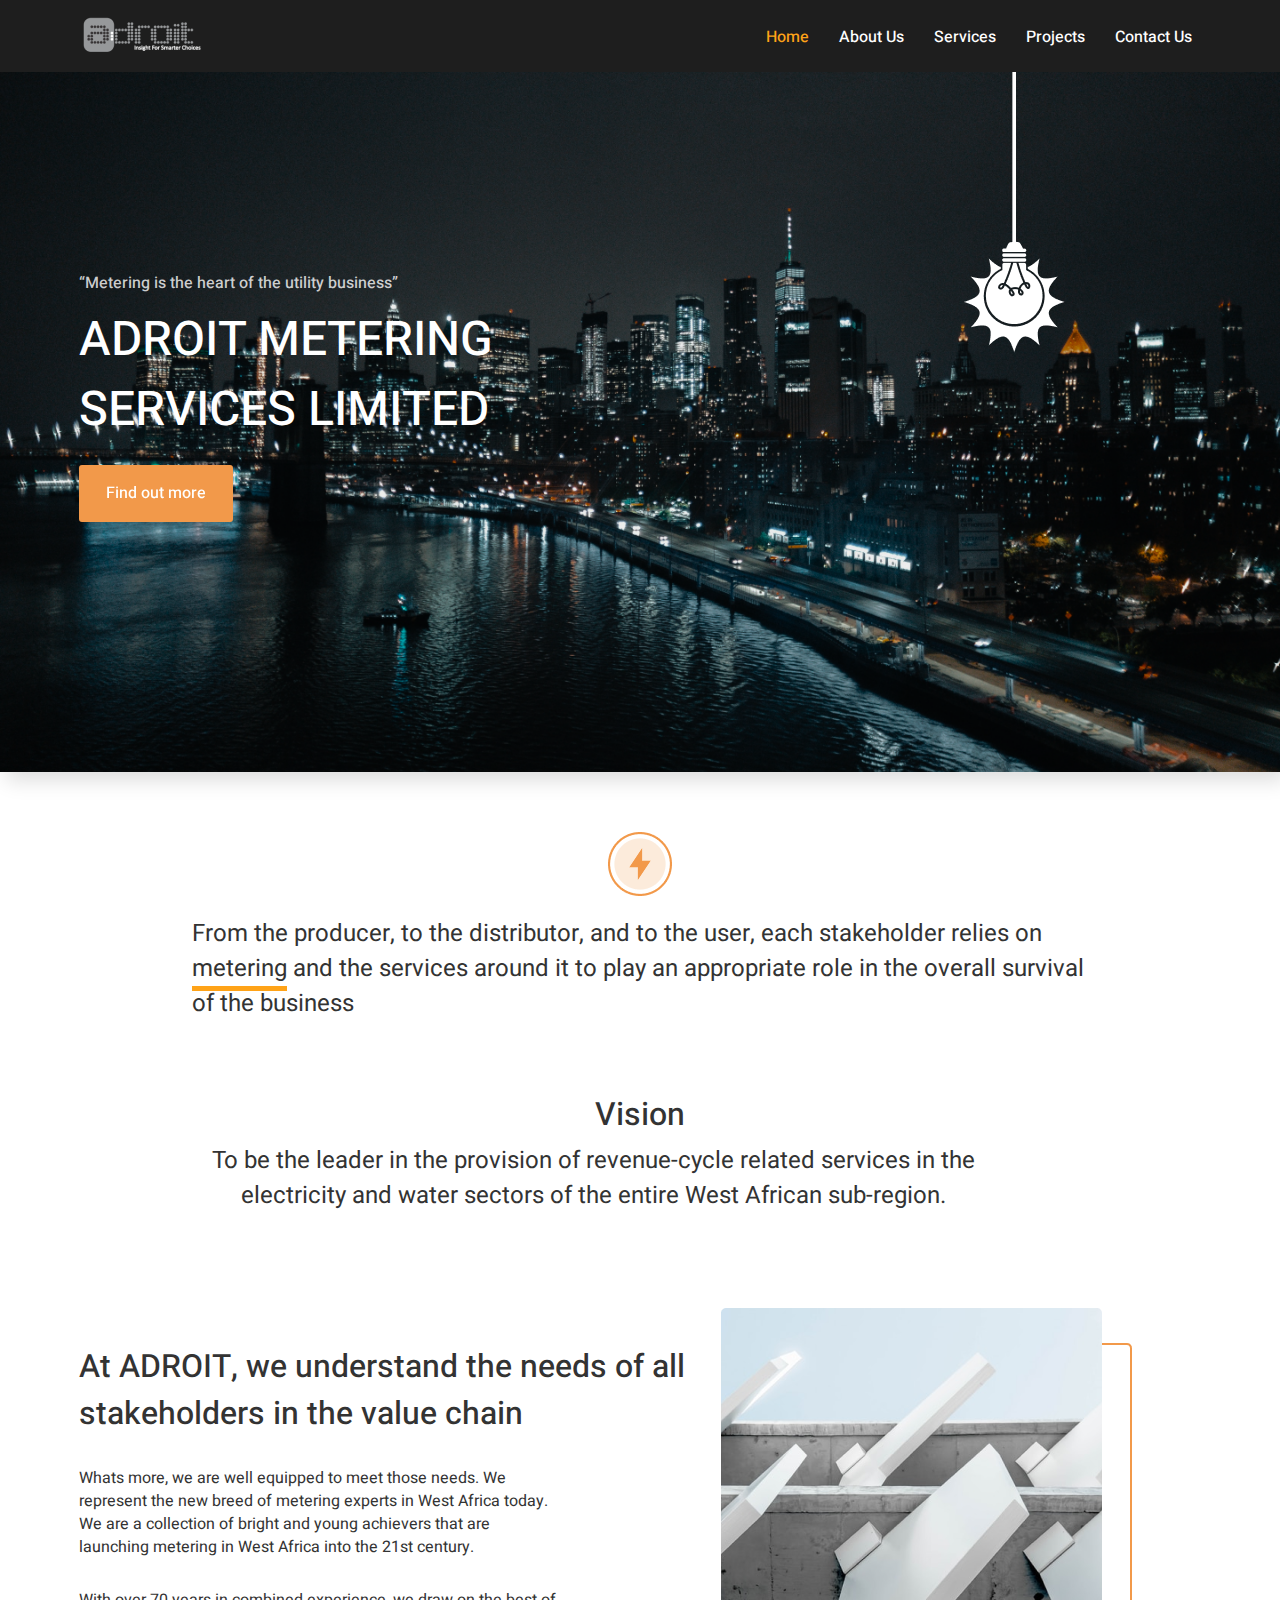
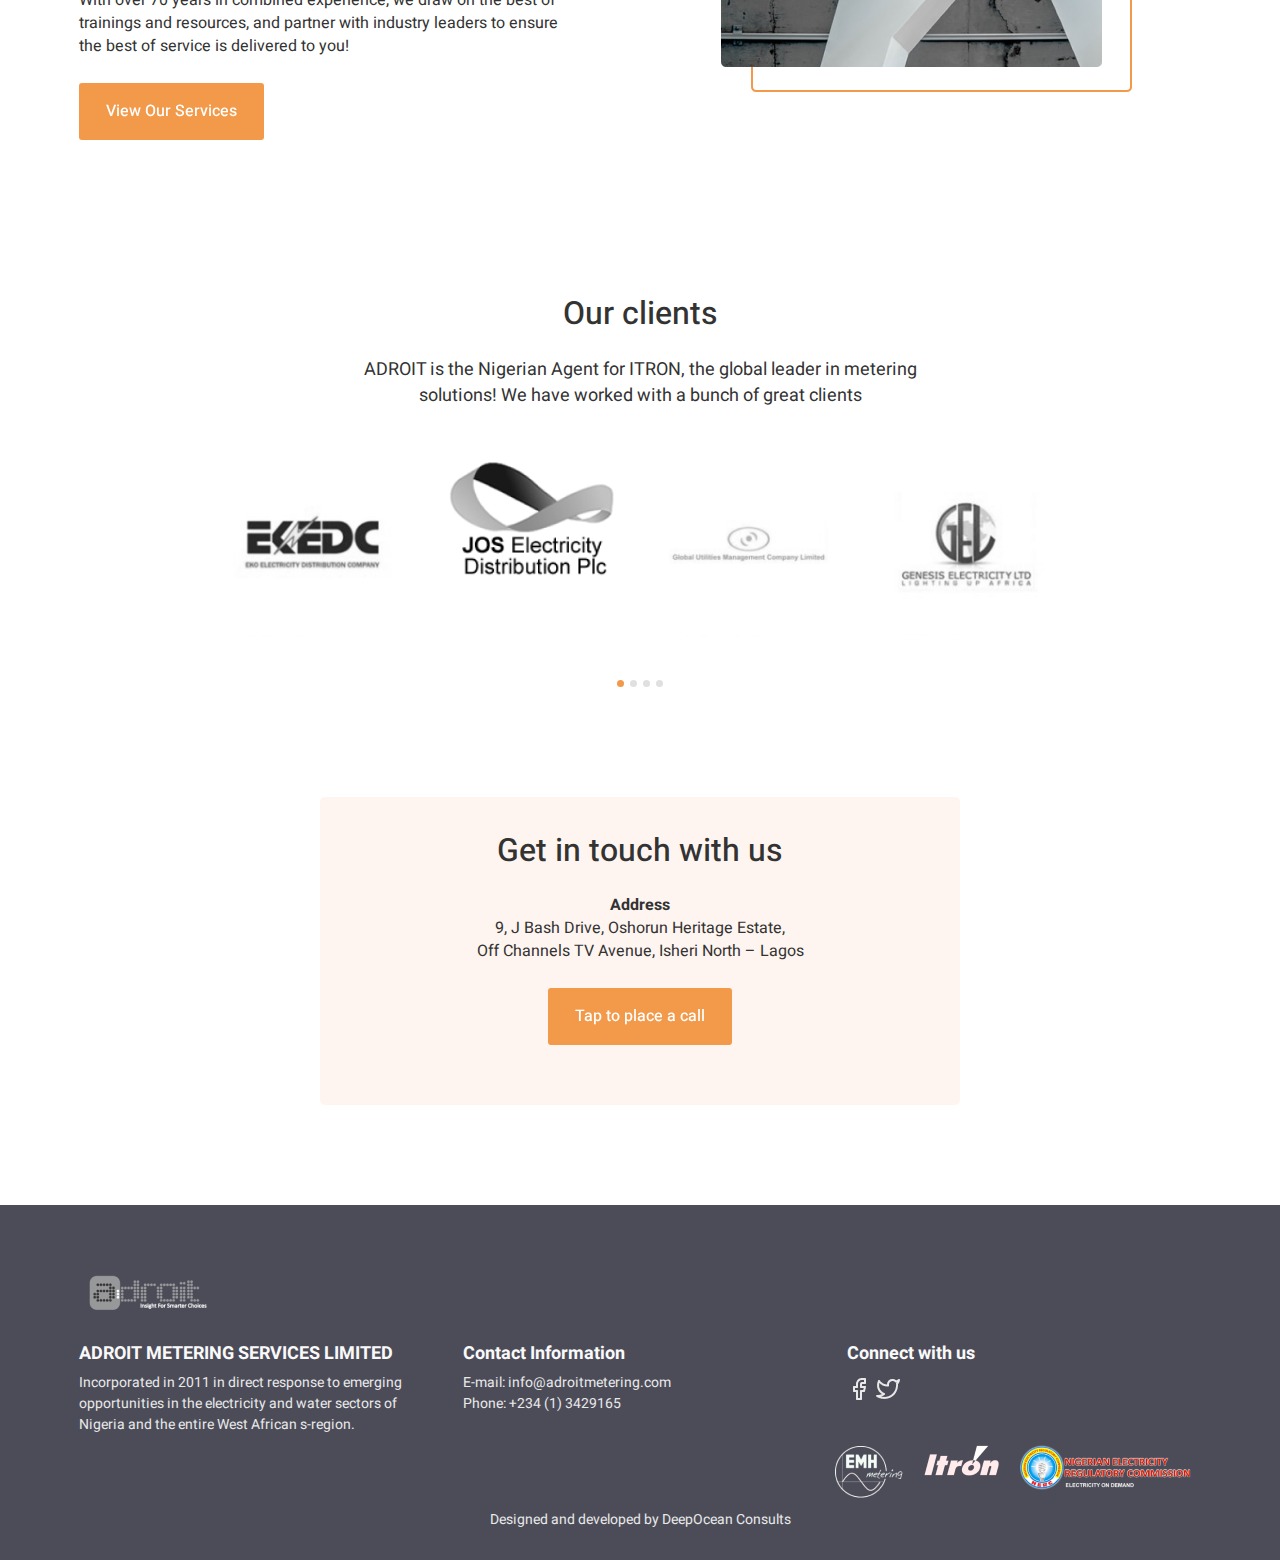
<file: index.html>
<!DOCTYPE html>
<html>
<head lang="en">
	<title>Adriot</title>
	<meta charset="utf-8" />
    <meta http-equiv="X-UA-Compatible" content="IE=edge,chrome=1" />
    <meta content='width=device-width, initial-scale=1.0, maximum-scale=1.0, user-scalable=0' name='viewport' />
    <meta name="description" content="Metering is the heart of the utility business">
    <link href="css/bootstrap.min.css" rel="stylesheet" />
    <link href="css/style.css" rel="stylesheet">
    <link href="css/smallerscreen.css" rel="stylesheet">
    <link href="css/animate.min.css" rel="stylesheet">
    <link href="css/hover-min.css" rel="stylesheet">
    <link rel="icon" type="image/png" href="images/logo.png"/>
    <link rel="stylesheet" href="fortawesome/css/all.min.css">
    <link href="https://fonts.googleapis.com/css?family=Heebo:400,500,700&display=swap" rel="stylesheet">
</head>
<body>
    <header>
        <nav class="navbar navbar-expand-lg">
            <div class="container-fluid">
                <!-- Brand -->
                <a class="navbar-brand" href="index.html">
                    <img src="images/logo.png" class="img-fluid" alt="logo">
                </a>

                <!-- Toggler/collapsibe Button -->
                <button class="navbar-toggler" type="button" data-toggle="collapse" data-target="#collapsibleNavbar">
                    <i class="fa fa-bars"></i>
                </button>

            <!-- Navbar links -->
            <div class="collapse navbar-collapse" id="collapsibleNavbar">
                <ul class="navbar-nav ml-auto">
                    <li class="nav-item">
                        <a class="nav-link active" href="index.html">Home</a>
                    </li>
                    <li class="nav-item">
                        <a class="nav-link" href="about.html">About Us</a>
                    </li>
                    <li class="nav-item">
                        <a class="nav-link" href="services.html">Services</a>
                    </li>
                    <li class="nav-item">
                        <a class="nav-link" href="projects.html">Projects</a>
                    </li>
                    <!-- <li class="nav-item">
                        <a class="nav-link" href="#news">News</a>
                    </li> -->
                    <li class="nav-item">
                        <a class="nav-link" href="contact.html">Contact Us</a>
                    </li>
                </ul>
            </div>
        </nav>

        <div class="container-fluid">
            <div class="metering-wrapper">
                <p><q>Metering is the heart of the utility business</q></p>
                <h1>ADROIT METERING <br>SERVICES LIMITED</h1>
                <a href="about.html" class="btn btn-info btn-services hvr-shrink">Find out more</a>
                <img src="images/header-bulb.png" class="img-fluid header-bulb" alt="A bulb">
            </div>
        </div>
    </header>
    <main>
        <section class="section-about" id="about">
            <div class="text-center">
                <img src="images/about.png" class="img-fluid" alt="an icon">
            </div>
            <div class="about">
                <p>From the producer, to the distributor, and to the user, each stakeholder relies on 
                <span>metering</span> and the services around it to play an appropriate role in the overall survival of the business</p>
            </div>
            <div class="container-fluid vision-wrapper">
                <div class="row">
                    <div class="col-lg-1 col-md-1"></div>
                    <div class="col-lg-10 col-md-10">
                        <!-- <div class="p-2">
                            <img src="images/vision.png" class="img-fluid" alt="an icon">
                        </div> -->
                        <div class="text-center">
                            <h3>Vision</h3>
                            <p>To be the leader in the provision of revenue-cycle related services in the electricity and water sectors of the entire West African sub-region.</p>
                        </div>
                    </div>
                    <div class="col-lg-1 col-md-1">
                        <!-- <div class="d-flex">
                            <div class="p-2">
                                <img src="images/mission.png" class="img-fluid" alt="an icon">
                            </div>
                            <div class="p-2">
                                <h4>Mission</h4>
                                <p>To engender harmony in the electricity and water sectors of West Africa through the provision of professional metering services that meet the needs of all stakeholders - Utilities, Consumers, and Manufacturers</p>
                            </div>
                        </div> -->
                    </div>
                </div>
            </div>
        </section>
        <section class="section-services" id="services">
            <div class="container-fluid">
                <div class="row">
                    <div class="col-lg-7 col-md-7">
                        <div>
                            <h3>At ADROIT, we understand the needs of all stakeholders in the value chain</h3>
                            <p>Whats more, we are well equipped to meet those needs. We represent the new breed of metering experts in West Africa today. We are a collection of bright and young achievers that are launching metering in West Africa into the 21st century.</p>
                            <p>With over 70 years in combined experience, we draw on the best of trainings and resources, and partner with industry leaders to ensure the best of service is delivered to you!</p>
                            <a href="services.html" class="btn btn-info btn-services hvr-shrink">View Our Services</a>
                        </div>
                    </div>
                    <div class="col-lg-5 col-md-5">
                        <div class="relative">
                            <img src="images/services-line.png" class="img-fluid" alt="">
                            <img src="images/services.png" class="img-fluid services-image" alt="">
                        </div>
                    </div>
                </div>
            </div>
        </section>
        <!-- <section class="section-news" id="news">
            <div class="container-fluid">
                <h3 class="text-center bold mb-40">News and Updates</h3>
                <div class="row">
                    <div class="col-lg-4 col-md-4 col-sm-6">
                        <div class="mt-20">
                            <img src="images/news-image.png" class="img-fluid" alt="News image">
                            <div class="news-card">
                                <div class="topic-wrapper">
                                    <span>November 12, 2019</span>
                                    <p>JED Plc Unified Vending System</p>
                                </div>
                                <div class="text-right">
                                    <a href="" class="btn btn-info btn-read hvr-shrink">Read More</a>
                                </div>
                            </div>
                        </div>
                    </div>
                    <div class="col-lg-4 col-md-4 col-sm-6">
                        <div class="mt-20">
                            <img src="images/news-image-one.png" class="img-fluid" alt="News image">
                            <div class="news-card">
                                <div class="topic-wrapper">
                                    <span>November 12, 2019</span>
                                    <p>JED Plc Unified Vending System</p>
                                </div>
                                <div class="text-right">
                                    <a href="" class="btn btn-info btn-read hvr-shrink">Read More</a>
                                </div>
                            </div>
                        </div>
                    </div>
                    <div class="col-lg-4 col-md-4 col-sm-6">
                        <div class="mt-20">
                            <img src="images/news-image-two.png" class="img-fluid" alt="News image">
                            <div class="news-card">
                                <div class="topic-wrapper">
                                    <span>November 12, 2019</span>
                                    <p>JED Plc Unified Vending System</p>
                                </div>
                                <div class="text-right">
                                    <a href="" class="btn btn-info btn-read hvr-shrink">Read More</a>
                                </div>
                            </div>
                        </div>
                    </div>
                </div>
                <div class="text-center">
                    <a href="" class="btn btn-info btn-view hvr-shrink">View All Blog Post</a>
                </div>
            </div>
        </section> -->
        <section class="section-clients" id="clients">
            <div class="container-fluid">
                <div class="text-center">
                    <h3>Our clients</h3>
                    <p>ADROIT is the Nigerian Agent for ITRON, the global leader in metering solutions! We have worked with a bunch of great clients</p>
                </div>
                <div id="clients" class="carousel slide" data-ride="carousel">
                    <!-- Indicators -->
                    <ul class="carousel-indicators">
                        <li data-target="clients" data-slide-to="0" class="active"></li>
                        <li data-target="clients" data-slide-to="1"></li>
                        <li data-target="clients" data-slide-to="2"></li>
                        <li data-target="clients" data-slide-to="3"></li>
                    </ul>
                    
                    <!-- The slideshow -->
                    <div class="carousel-inner">
                        <div class="carousel-item active">
                            <div class="row">
                                <div class="col-md-3 col-md-3 col-sm-3 col-6">
                                    <div>
                                        <img src="images/ekedc.png" class="img-fluid" alt="Client's logo">
                                    </div>
                                </div>
                                <div class="col-md-3 col-md-3 col-sm-3 col-6">
                                    <div>
                                        <img src="images/joselectricity.png" class="img-fluid" alt="Client's logo">
                                    </div>
                                </div>
                                <div class="col-md-3 col-md-3 col-sm-3 col-6">
                                    <div>
                                        <img src="images/globalutilities.png" class="img-fluid" alt="Client's logo">
                                    </div>
                                </div>
                                <div class="col-md-3 col-md-3 col-sm-3 col-6">
                                    <div>
                                        <img src="images/genesiselectricity.png" class="img-fluid" alt="Client's logo">
                                    </div>
                                </div>
                            </div>
                        </div>
                        <div class="carousel-item">
                            <div class="row">
                                <div class="col-md-3 col-md-3 col-sm-3 col-6">
                                    <div>
                                        <img src="images/ekedc.png" class="img-fluid" alt="Client's logo">
                                    </div>
                                </div>
                                <div class="col-md-3 col-md-3 col-sm-3 col-6">
                                    <div>
                                        <img src="images/joselectricity.png" class="img-fluid" alt="Client's logo">
                                    </div>
                                </div>
                                <div class="col-md-3 col-md-3 col-sm-3 col-6">
                                    <div>
                                        <img src="images/globalutilities.png" class="img-fluid" alt="Client's logo">
                                    </div>
                                </div>
                                <div class="col-md-3 col-md-3 col-sm-3 col-6">
                                    <div>
                                        <img src="images/genesiselectricity.png" class="img-fluid" alt="Client's logo">
                                    </div>
                                </div>
                            </div>
                        </div>
                        <div class="carousel-item">
                            <div class="row">
                                <div class="col-md-3 col-md-3 col-sm-3 col-6">
                                    <div>
                                        <img src="images/ekedc.png" class="img-fluid" alt="Client's logo">
                                    </div>
                                </div>
                                <div class="col-md-3 col-md-3 col-sm-3 col-6">
                                    <div>
                                        <img src="images/joselectricity.png" class="img-fluid" alt="Client's logo">
                                    </div>
                                </div>
                                <div class="col-md-3 col-md-3 col-sm-3 col-6">
                                    <div>
                                        <img src="images/globalutilities.png" class="img-fluid" alt="Client's logo">
                                    </div>
                                </div>
                                <div class="col-md-3 col-md-3 col-sm-3 col-6">
                                    <div>
                                        <img src="images/genesiselectricity.png" class="img-fluid" alt="Client's logo">
                                    </div>
                                </div>
                            </div>
                        </div>
                        <div class="carousel-item">
                            <div class="row">
                                <div class="col-md-3 col-md-3 col-sm-3 col-6">
                                    <div>
                                        <img src="images/ekedc.png" class="img-fluid" alt="Client's logo">
                                    </div>
                                </div>
                                <div class="col-md-3 col-md-3 col-sm-3 col-6">
                                    <div>
                                        <img src="images/joselectricity.png" class="img-fluid" alt="Client's logo">
                                    </div>
                                </div>
                                <div class="col-md-3 col-md-3 col-sm-3 col-6">
                                    <div>
                                        <img src="images/globalutilities.png" class="img-fluid" alt="Client's logo">
                                    </div>
                                </div>
                                <div class="col-md-3 col-md-3 col-sm-3 col-6">
                                    <div>
                                        <img src="images/genesiselectricity.png" class="img-fluid" alt="Client's logo">
                                    </div>
                                </div>
                            </div>
                        </div>
                    </div>
                </div>
            </div>
        </section>
        <section class="section-contact" id="contact">
            <div class="getintouch">
                <h3>Get in touch with us</h3>
                <p class="mt-20"><span class="bold">Address</span><br> 9, J Bash Drive, Oshorun Heritage Estate,<br> Off Channels TV Avenue, Isheri North – Lagos</p>
                <a href="tel:+234 (01) 3429165" class="btn btn-info btn-services hvr-shrink">Tap to place a call</a>
            </div>
        </section>
    </main>
    <footer>
        <div class="container-fluid">
            <a href="index.html">
                <img src="images/footer-logo.png" class="img-fluid" alt="logo">
            </a>
            <div class="row">
                <div class="col-lg-4 col-md-4 col-sm-6 mt-20">
                    <div>
                        <h6>ADROIT METERING SERVICES LIMITED</h6>
                        <p>Incorporated in 2011 in direct response to emerging opportunities in the electricity and water sectors of Nigeria and the entire West African s-region.</p>
                    </div>
                </div>
                <div class="col-lg-4 col-md-4 col-sm-6 mt-20">
                    <div>
                        <h6>Contact Information</h6>
                        <p>E-mail: <a href="mailto:info@adroitmetering.com">info@adroitmetering.com</a></p>
                        <p>Phone: <a href="tel:+234 (1) 3429165">+234 (1) 3429165</a></p>
                    </div>
                </div>
                <div class="col-lg-4 col-md-4 col-sm-6 mt-20">
                    <div>
                        <h6>Connect with us</h6>
                        <div class="d-flex">
                            <div class="p-2" >
                                <a href="https://m.facebook.com/adroitmetering" target="_blank"><img src="images/facebook.png" class="img-fluid" alt="facebook icon"></a>
                            </div>
                            <div class="p-2">
                                <a href="https://twitter.com/ADROIT_Metering" target="_blank"><img src="images/twitter.png" class="img-fluid" alt="twitter icon"></a>
                            </div>
                        </div>
                    </div>
                </div>
            </div>
            <div class="pull-right">
                <div class="d-flex">
                    <div class="p-3">
                        <img src="images/EMH.png" class="img-fluid" alt="EMH logo">
                    </div>
                    <div class="p-3">
                        <img src="images/ITRON.png" class="img-fluid" alt="ITRON logo">
                    </div>
                    <div class="p-3">
                        <img src="images/NERC.png" class="img-fluid" alt="NERC logo">
                    </div>
                </div>
            </div>
            <div class="clearfix"></div>
            <div>
                <p class="text-center">Designed and developed by <a href="https://deepoceanconsults.com/" target="_blank">DeepOcean Consults</a></p>
            </div>
        </div>
    </footer>

    <script src="js/popper.min.js"></script>
    <script src="js/jquery.min.js"></script>
    <script src="js/bootstrap.min.js"></script>
</body>
</html>
</file>
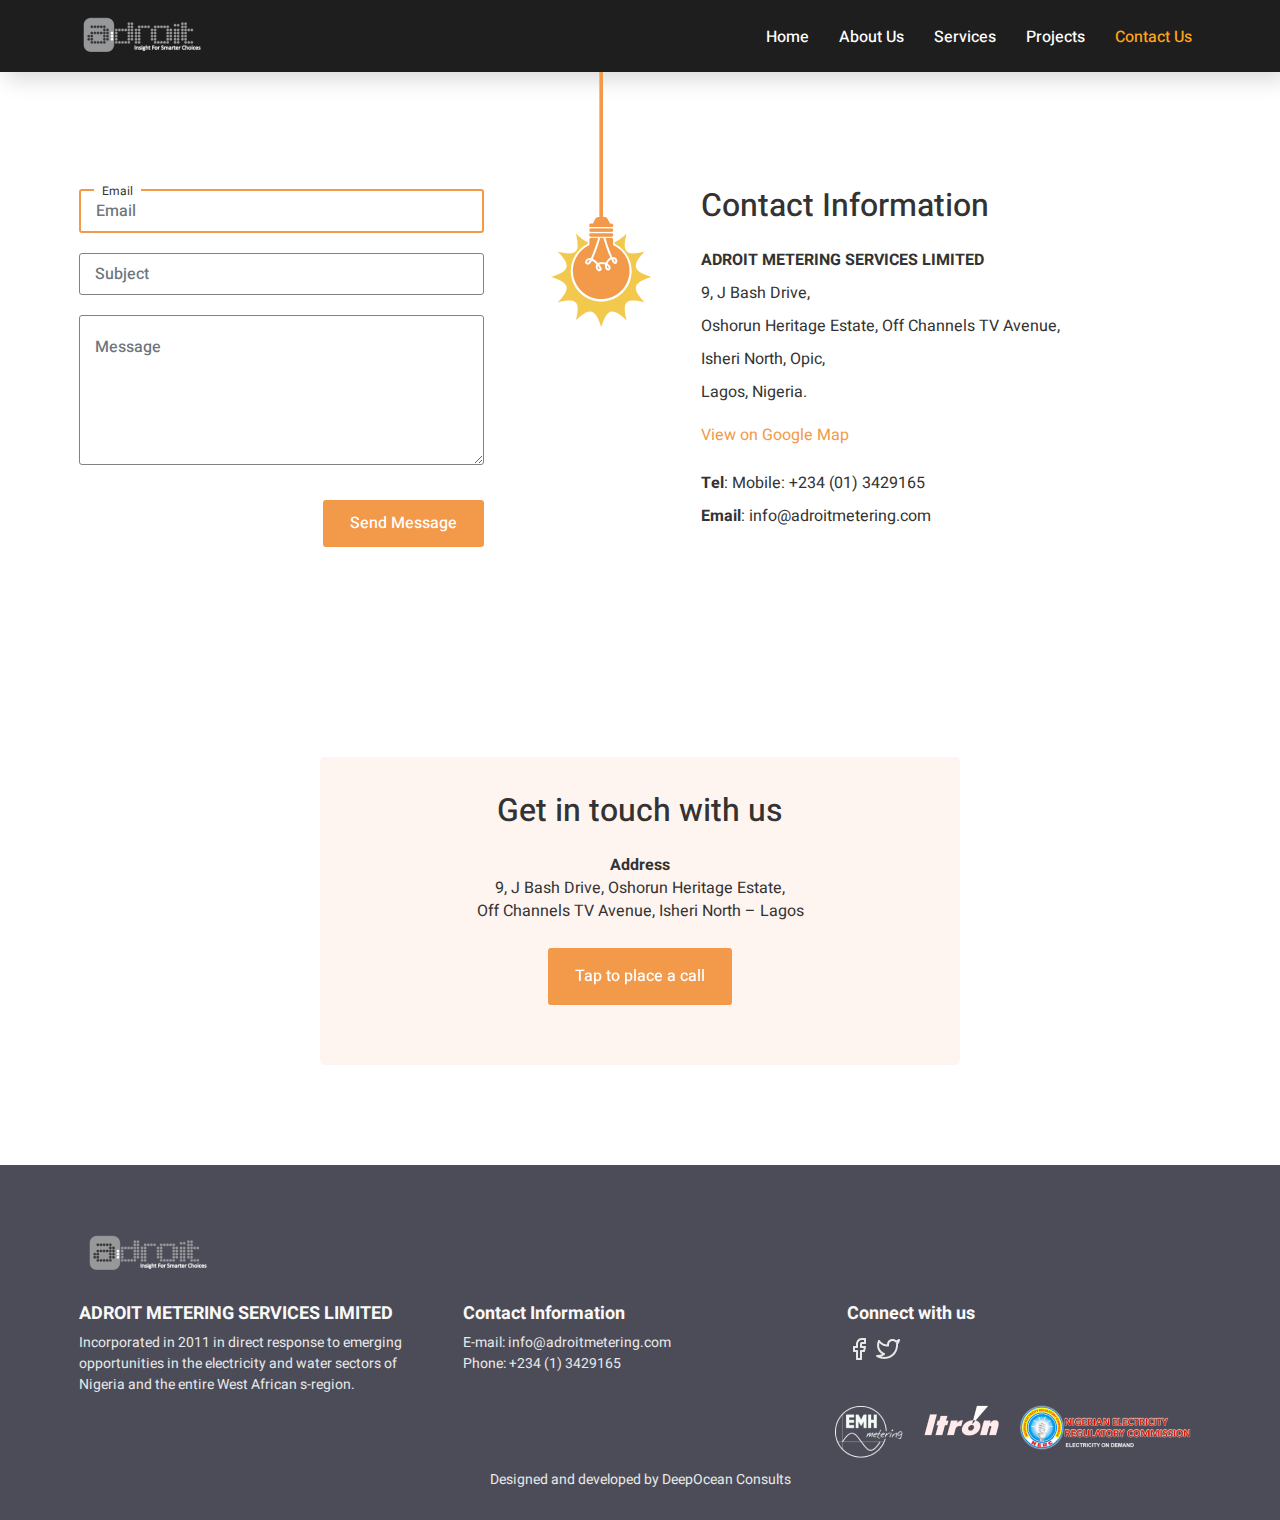
<file: contact.html>
<!DOCTYPE html>
<html>
<head lang="en">
	<title>Adriot</title>
	<meta charset="utf-8" />
    <meta http-equiv="X-UA-Compatible" content="IE=edge,chrome=1" />
    <meta content='width=device-width, initial-scale=1.0, maximum-scale=1.0, user-scalable=0' name='viewport' />
    <meta name="description" content="Metering is the heart of the utility business">
    <link href="css/bootstrap.min.css" rel="stylesheet" />
    <link href="css/style.css" rel="stylesheet">
    <link href="css/smallerscreen.css" rel="stylesheet">
    <link href="css/animate.min.css" rel="stylesheet">
    <link href="css/hover-min.css" rel="stylesheet">
    <link rel="icon" type="image/png" href="images/logo.png"/>
    <link rel="stylesheet" href="fortawesome/css/all.min.css">
    <link href="https://fonts.googleapis.com/css?family=Heebo:400,500,700&display=swap" rel="stylesheet">
</head>
<body>
    <header>
        <nav class="navbar navbar-expand-lg">
            <div class="container-fluid">
                <!-- Brand -->
                <a class="navbar-brand" href="index.html">
                    <img src="images/logo.png" class="img-fluid" alt="logo">
                </a>

                <!-- Toggler/collapsibe Button -->
                <button class="navbar-toggler" type="button" data-toggle="collapse" data-target="#collapsibleNavbar">
                    <i class="fa fa-bars"></i>
                </button>

                <!-- Navbar links -->
                <div class="collapse navbar-collapse" id="collapsibleNavbar">
                    <ul class="navbar-nav ml-auto">
                        <li class="nav-item">
                            <a class="nav-link" href="index.html">Home</a>
                        </li>
                        <li class="nav-item">
                            <a class="nav-link" href="about.html">About Us</a>
                        </li>
                        <li class="nav-item">
                            <a class="nav-link" href="services.html">Services</a>
                        </li>
                        <li class="nav-item">
                            <a class="nav-link" href="projects.html">Projects</a>
                        </li>
                        <li class="nav-item">
                            <a class="nav-link active" href="contact.html">Contact Us</a>
                        </li>
                    </ul>
                </div>
            </div>
        </nav>
    </header>

    <main>
        <section class="contact-wrapper">
            <div class="container-fluid">
                <div class="row">
                    <div class="col-lg-5 col-md-5">
                        <form>
                            <div class="form-group">
                                <label for="email">Email</label>
                                <input type="email" class="form-control email" placeholder="Email" id="email" required>
                            </div>
                            <div class="form-group">
                                <input type="text" class="form-control" placeholder="Subject" id="subject" required>
                            </div>
                            <div class="form-group">
                                <textarea class="form-control" placeholder="Message" id="message"></textarea>
                            </div>
                            <div class="text-right">
                                <button type="submit" class="btn btn-info btn-services">Send Message</button>
                            </div>
                        </form>
                    </div>
                    <div class="col-lg-2 col-md-2">
                        <div>
                            <img src="images/bulb.png" class="img-fluid bulb" alt="bulb">
                        </div>
                    </div>
                    <div class="col-lg-5 col-md-5">
                        <div class="contact-info">
                            <h3>Contact Information</h3>
                            <div>
                                <p><strong>ADROIT METERING SERVICES LIMITED</strong></p>
                                <p>9, J Bash Drive,</p>
                                <p>Oshorun Heritage Estate, Off Channels TV Avenue,</p>
                                <p>Isheri North, Opic,</p>
                                <p> Lagos, Nigeria.</p>
                                <p class="map"><a href="https://www.google.com/maps/place/Oshorun+Heritage+Estate,+Isheri+North+Lagos/@6.6385111,3.3947915,17z/data=!3m1!4b1!4m5!3m4!1s0x103b9369a985ae7d:0xb26bd07b4ab65f2f!8m2!3d6.6385058!4d3.3969802" target="_blank">View on Google Map</a></p>
                                <p><strong>Tel</strong>: Mobile: <a href="tel:+234 (01) 3429165">+234 (01) 3429165</a></p>
                                <p><strong>Email</strong>: <a href="mailto:info@adroitmetering.com">info@adroitmetering.com</a></p>
                            </div>
                        </div>
                    </div>
                </div>
            </div>
        </section>
        <section class="section-contact" id="contact">
            <div class="getintouch">
                <h3>Get in touch with us</h3>
                <p class="mt-20"><span class="bold">Address</span><br> 9, J Bash Drive, Oshorun Heritage Estate,<br> Off Channels TV Avenue, Isheri North – Lagos</p>
                <a href="tel:+234 (01) 3429165" class="btn btn-info btn-services hvr-shrink">Tap to place a call</a>
            </div>
        </section>
    </main>
    <footer>
        <div class="container-fluid">
            <a href="index.html">
                <img src="images/footer-logo.png" class="img-fluid" alt="logo">
            </a>
            <div class="row">
                <div class="col-lg-4 col-md-4 col-sm-6 mt-20">
                    <div>
                        <h6>ADROIT METERING SERVICES LIMITED</h6>
                        <p>Incorporated in 2011 in direct response to emerging opportunities in the electricity and water sectors of Nigeria and the entire West African s-region.</p>
                    </div>
                </div>
                <div class="col-lg-4 col-md-4 col-sm-6 mt-20">
                    <div>
                        <h6>Contact Information</h6>
                        <p>E-mail: <a href="mailto:info@adroitmetering.com">info@adroitmetering.com</a></p>
                        <p>Phone: <a href="tel:+234 (1) 3429165">+234 (1) 3429165</a></p>
                    </div>
                </div>
                <div class="col-lg-4 col-md-4 col-sm-6 mt-20">
                    <div>
                        <h6>Connect with us</h6>
                        <div class="d-flex">
                            <div class="p-2" >
                                <a href="https://m.facebook.com/adroitmetering" target="_blank"><img src="images/facebook.png" class="img-fluid" alt="facebook icon"></a>
                            </div>
                            <div class="p-2">
                                <a href="https://twitter.com/ADROIT_Metering" target="_blank"><img src="images/twitter.png" class="img-fluid" alt="twitter icon"></a>
                            </div>
                        </div>
                    </div>
                </div>
            </div>
            <div class="pull-right">
                <div class="d-flex">
                    <div class="p-3">
                        <img src="images/EMH.png" class="img-fluid" alt="EMH logo">
                    </div>
                    <div class="p-3">
                        <img src="images/ITRON.png" class="img-fluid" alt="ITRON logo">
                    </div>
                    <div class="p-3">
                        <img src="images/NERC.png" class="img-fluid" alt="NERC logo">
                    </div>
                </div>
            </div>
            <div class="clearfix"></div>
            <div>
                <p class="text-center">Designed and developed by <a href="https://deepoceanconsults.com/" target="_blank">DeepOcean Consults</a></p>
            </div>
        </div>
    </footer>

    <script src="js/popper.min.js"></script>
    <script src="js/jquery.min.js"></script>
    <script src="js/bootstrap.min.js"></script>
</body>
</html>
</file>
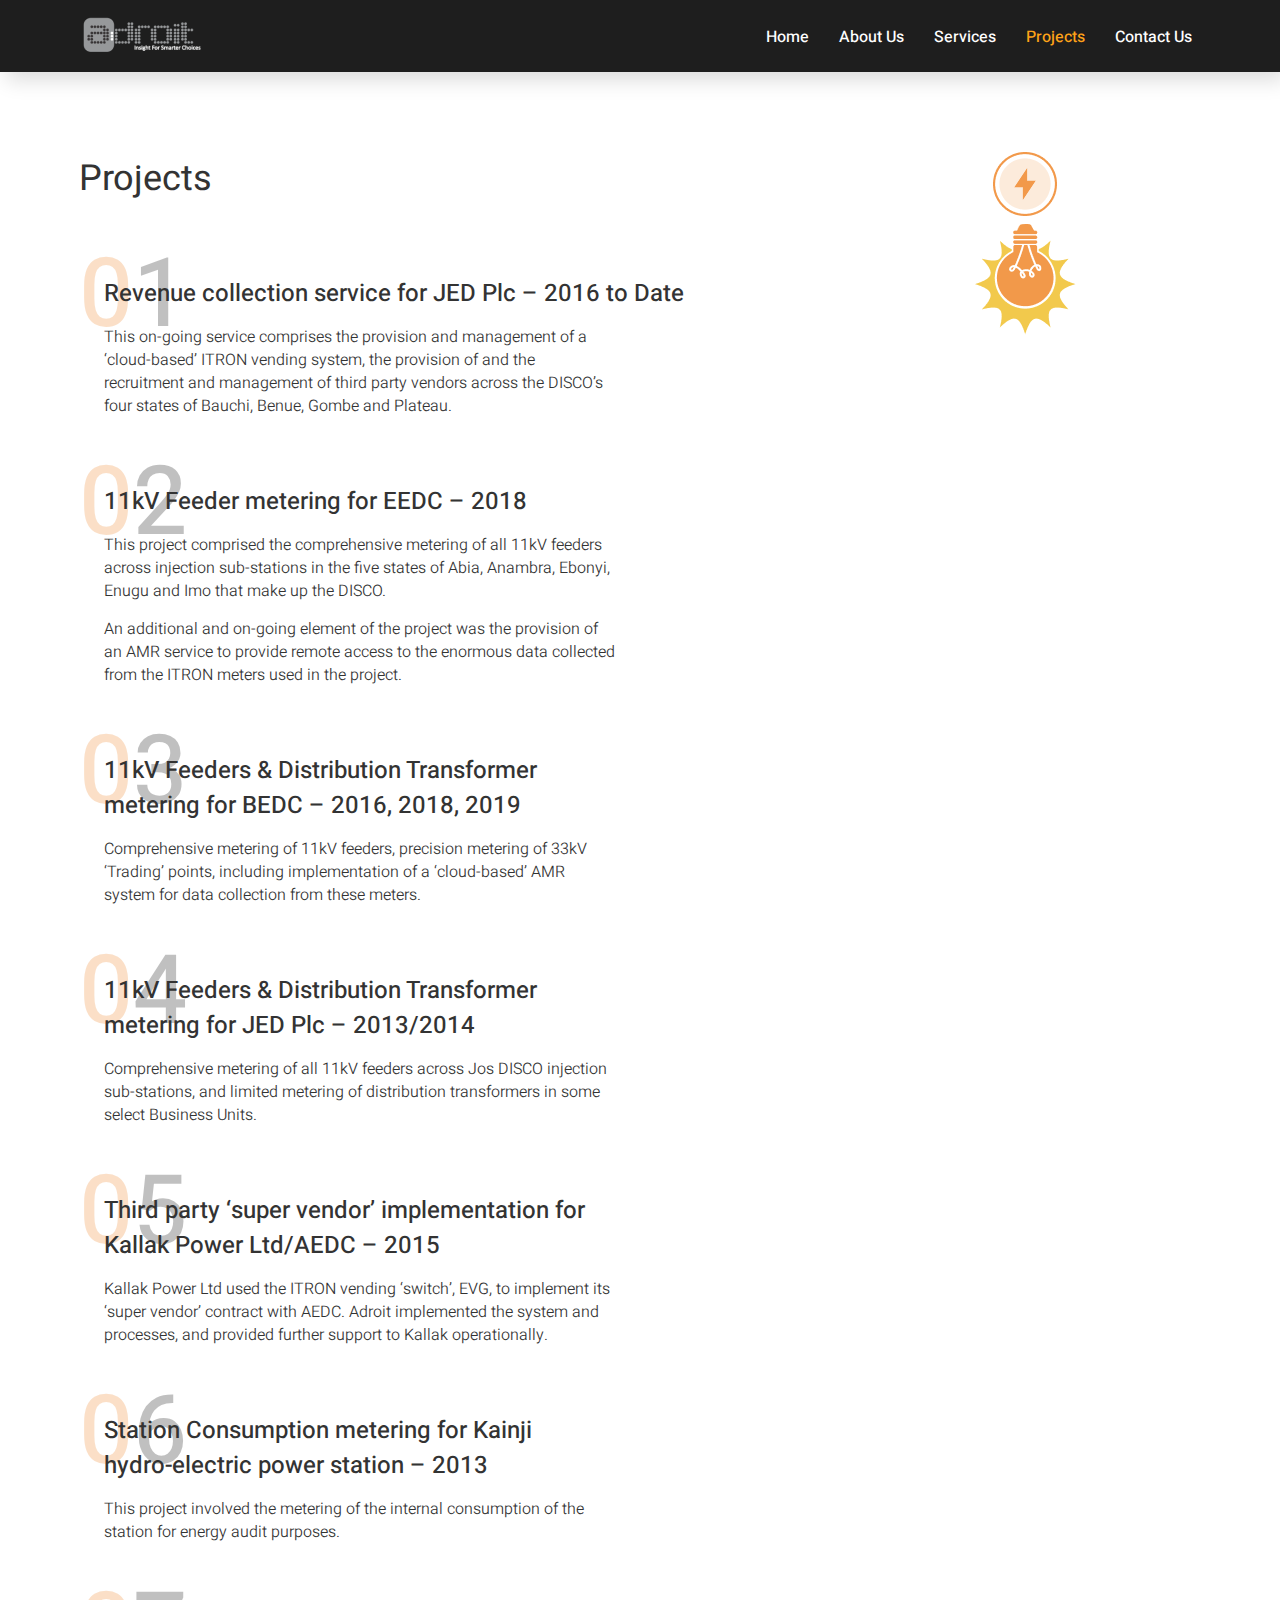
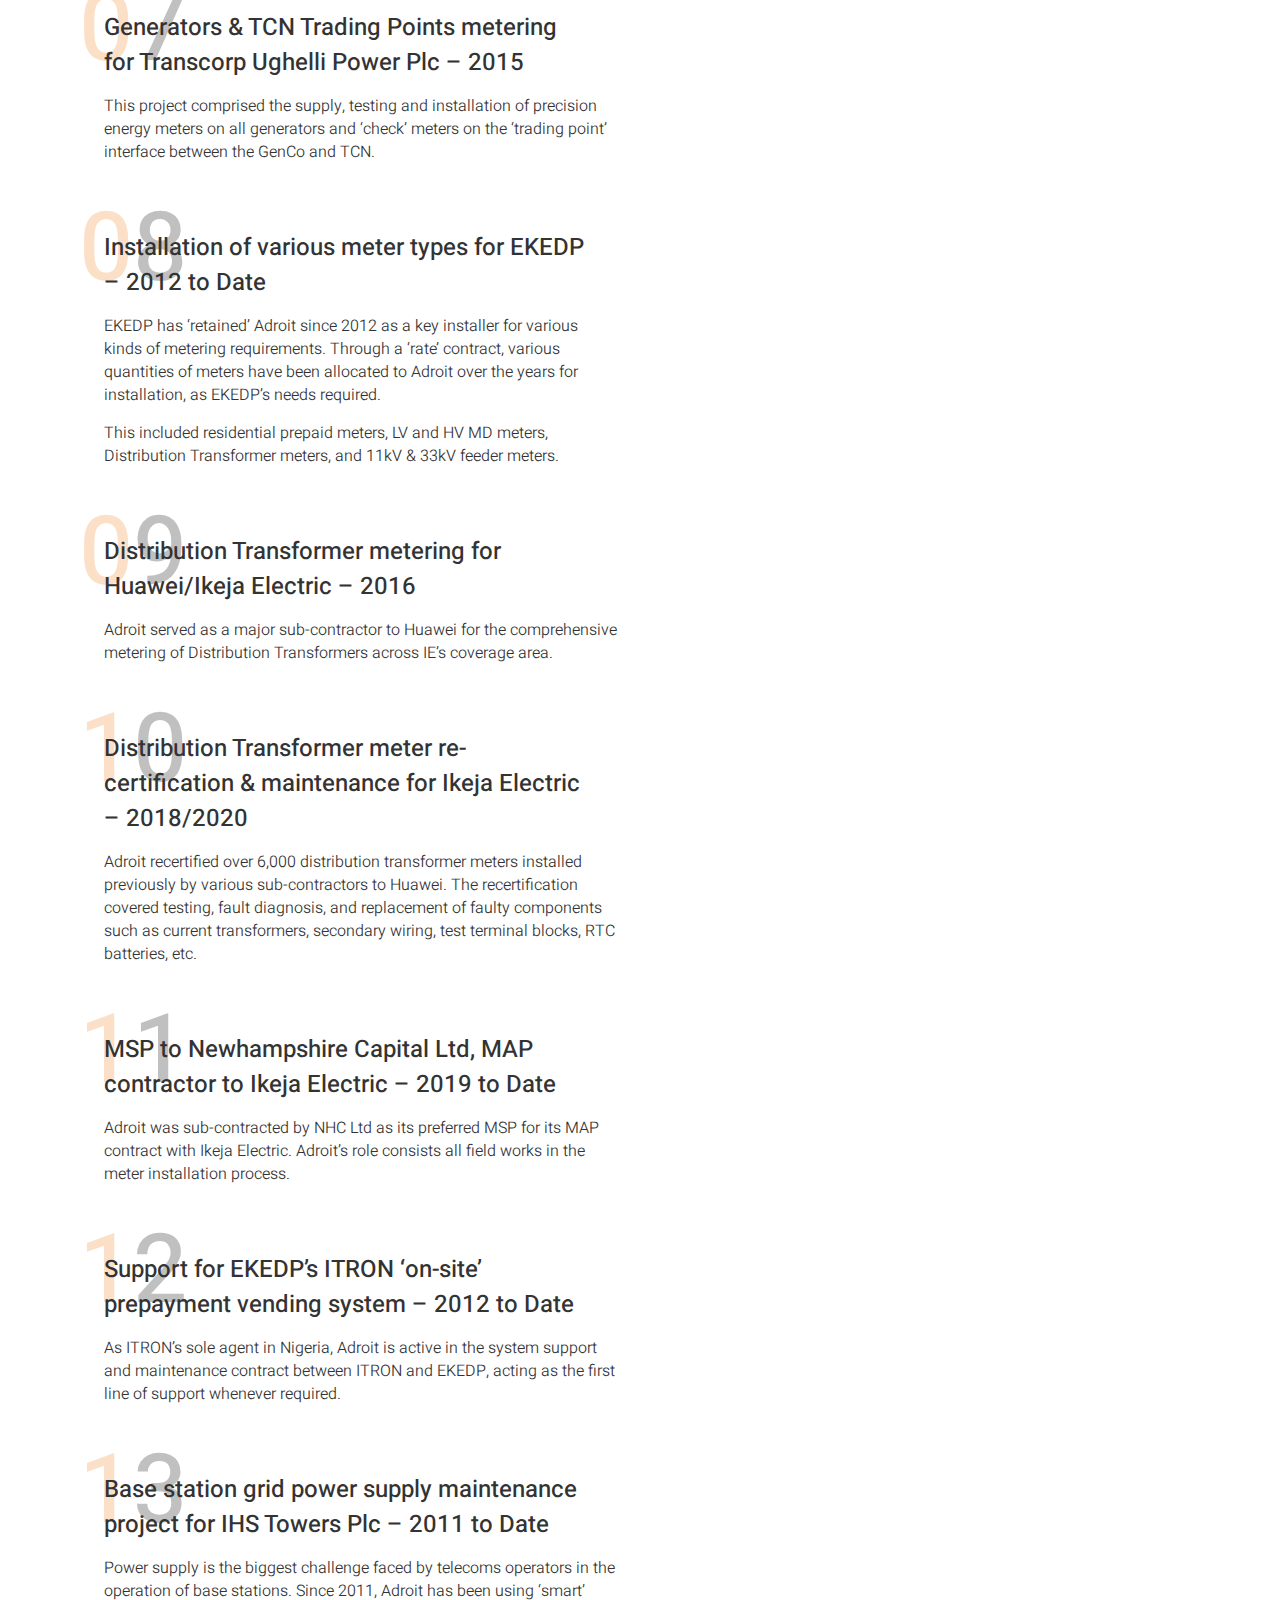
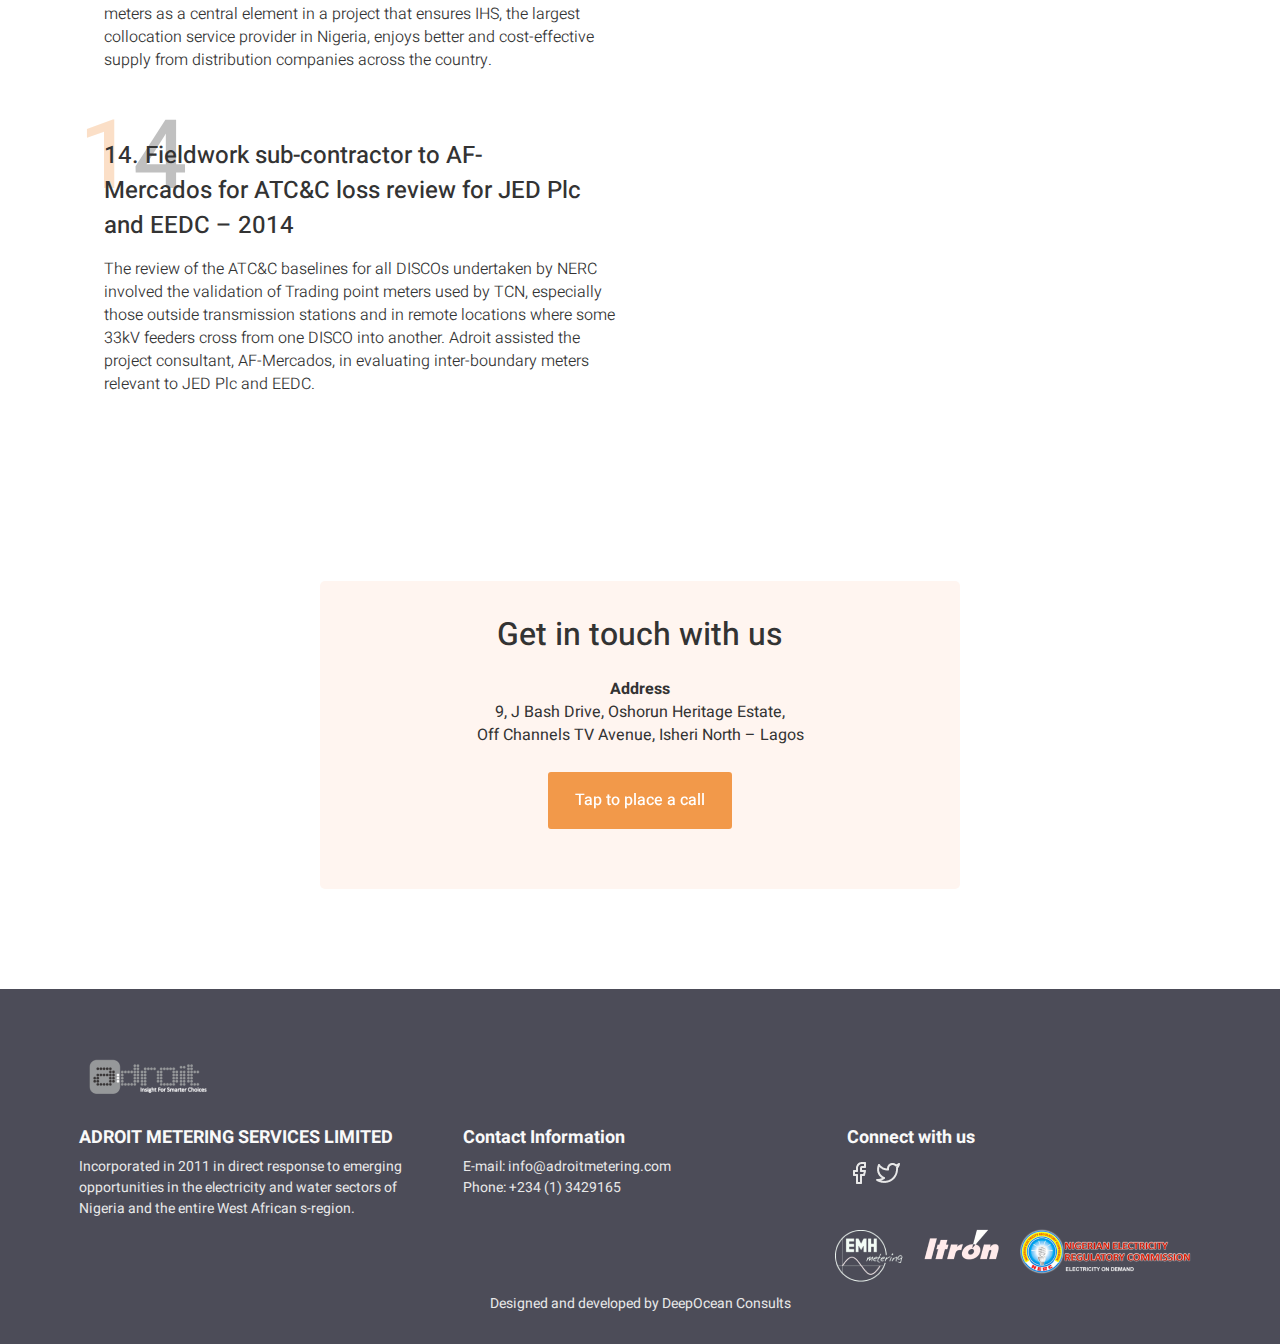
<file: projects.html>
<!DOCTYPE html>
<html>
<head lang="en">
	<title>Adriot</title>
	<meta charset="utf-8" />
    <meta http-equiv="X-UA-Compatible" content="IE=edge,chrome=1" />
    <meta content='width=device-width, initial-scale=1.0, maximum-scale=1.0, user-scalable=0' name='viewport' />
    <meta name="description" content="Metering is the heart of the utility business">
    <link href="css/bootstrap.min.css" rel="stylesheet" />
    <link href="css/style.css" rel="stylesheet">
    <link href="css/smallerscreen.css" rel="stylesheet">
    <link href="css/animate.min.css" rel="stylesheet">
    <link href="css/hover-min.css" rel="stylesheet">
    <link rel="icon" type="image/png" href="images/logo.png"/>
    <link rel="stylesheet" href="fortawesome/css/all.min.css">
    <link href="https://fonts.googleapis.com/css?family=Heebo:400,500,700&display=swap" rel="stylesheet">
</head>
<body>
    <header>
        <nav class="navbar navbar-expand-lg">
            <div class="container-fluid">
                <!-- Brand -->
                <a class="navbar-brand" href="index.html">
                    <img src="images/logo.png" class="img-fluid" alt="logo">
                </a>

                <!-- Toggler/collapsibe Button -->
                <button class="navbar-toggler" type="button" data-toggle="collapse" data-target="#collapsibleNavbar">
                    <i class="fa fa-bars"></i>
                </button>

                <!-- Navbar links -->
                <div class="collapse navbar-collapse" id="collapsibleNavbar">
                    <ul class="navbar-nav ml-auto">
                        <li class="nav-item">
                            <a class="nav-link" href="index.html">Home</a>
                        </li>
                        <li class="nav-item">
                            <a class="nav-link" href="about.html">About Us</a>
                        </li>
                        <li class="nav-item">
                            <a class="nav-link" href="services.html">Services</a>
                        </li>
                        <li class="nav-item">
                            <a class="nav-link active" href="projects.html">Projects</a>
                        </li>
                        <li class="nav-item">
                            <a class="nav-link" href="contact.html">Contact Us</a>
                        </li>
                    </ul>
                </div>
            </div>
        </nav>
    </header>

    <main>
        <section class="section-projects">
            <div class="container-fluid">
                <div class="row">
                    <div class="col-lg-7 col-md-7">
                        <h2>Projects</h2>
                        <div class="project-details mt-20">
                            <p class="number"><span>0</span>1</p>
                            <div>
                                <h4 class="auto-width">Revenue collection service for JED Plc – 2016 to Date</h4>
                                <p class="fairly-bold">This on-going service comprises the provision and management of a ‘cloud-based’ ITRON vending system, the provision of and the recruitment and management of third party vendors across the DISCO’s four states of Bauchi, Benue, Gombe and Plateau.</p>
                            </div>
                        </div>
                        <div class="project-details">
                            <p class="number"><span>0</span>2</p>
                            <div>
                                <h4>11kV Feeder metering for EEDC – 2018</h4>
                                <p class="fairly-bold">This project comprised the comprehensive metering of all 11kV feeders across injection sub-stations in the five states of Abia, Anambra, Ebonyi, Enugu and Imo that make up the DISCO.</p>
                                <p class="fairly-bold">An additional and on-going element of the project was the provision of an AMR service to provide remote access to the enormous data collected from the ITRON meters used in the project.</p>
                            </div>
                        </div>
                        <div class="project-details">
                            <p class="number"><span>0</span>3</p>
                            <div>
                                <h4>11kV Feeders & Distribution Transformer metering for BEDC – 2016, 2018, 2019</h4>
                                <p class="fairly-bold">Comprehensive metering of 11kV feeders, precision metering of 33kV ‘Trading’ points, including implementation of a ‘cloud-based’ AMR system for data collection from these meters.</p>
                            </div>
                        </div>
                        <div class="project-details">
                            <p class="number"><span>0</span>4</p>
                            <div>
                                <h4>11kV Feeders & Distribution Transformer metering for JED Plc – 2013/2014</h4>
                                <p class="fairly-bold">Comprehensive metering of all 11kV feeders across Jos DISCO injection sub-stations, and limited metering of distribution transformers in some select Business Units.</p>
                            </div>
                        </div>
                        <div class="project-details">
                            <p class="number"><span>0</span>5</p>
                            <div>
                                <h4>Third party ‘super vendor’ implementation for Kallak Power Ltd/AEDC – 2015</h4>
                                <p class="fairly-bold">Kallak Power Ltd used the ITRON vending ‘switch’, EVG, to implement its ‘super vendor’ contract with AEDC. Adroit implemented the system and processes, and provided further support to Kallak operationally.</p>
                            </div>
                        </div>
                        <div class="project-details">
                            <p class="number"><span>0</span>6</p>
                            <div>
                                <h4>Station Consumption metering for Kainji hydro-electric power station – 2013</h4>
                                <p class="fairly-bold">This project involved the metering of the internal consumption of the station for energy audit purposes.</p>
                            </div>
                        </div>
                        <div class="project-details">
                            <p class="number"><span>0</span>7</p>
                            <div>
                                <h4>Generators & TCN Trading Points metering for Transcorp Ughelli Power Plc – 2015</h4>
                                <p class="fairly-bold">This project comprised the supply, testing and installation of precision energy meters on all generators and ‘check’ meters on the ‘trading point’ interface between the GenCo and TCN.</p>
                            </div>
                        </div>
                        <div class="project-details">
                            <p class="number"><span>0</span>8</p>
                            <div>
                                <h4>Installation of various meter types for EKEDP – 2012 to Date</h4>
                                <p class="fairly-bold">EKEDP has ‘retained’ Adroit since 2012 as a key installer for various kinds of metering requirements. Through a ‘rate’ contract, various quantities of meters have been allocated to Adroit over the years for installation, as EKEDP’s needs required. </p>
                                <p class="fairly-bold">This included residential prepaid meters, LV and HV MD meters, Distribution Transformer meters, and 11kV & 33kV feeder meters.</p>
                            </div>
                        </div>
                        <div class="project-details">
                            <p class="number"><span>0</span>9</p>
                            <div>
                                <h4>Distribution Transformer metering for Huawei/Ikeja Electric – 2016</h4>
                                <p class="fairly-bold">Adroit served as a major sub-contractor to Huawei for the comprehensive metering of Distribution Transformers across IE’s coverage area.</p>
                            </div>
                        </div>
                        <div class="project-details">
                            <p class="number"><span>1</span>0</p>
                            <div>
                                <h4>Distribution Transformer meter re-certification & maintenance for Ikeja Electric – 2018/2020</h4>
                                <p class="fairly-bold">Adroit recertified over 6,000 distribution transformer meters installed previously by various sub-contractors to Huawei. The recertification covered testing, fault diagnosis, and replacement of faulty components such as current transformers, secondary wiring, test terminal blocks, RTC batteries, etc.</p>
                            </div>
                        </div>
                        <div class="project-details">
                            <p class="number"><span>1</span>1</p>
                            <div>
                                <h4>MSP to Newhampshire Capital Ltd, MAP contractor to Ikeja Electric – 2019 to Date</h4>
                                <p class="fairly-bold">Adroit was sub-contracted by NHC Ltd as its preferred MSP for its MAP contract with Ikeja Electric. Adroit’s role consists all field works in the meter installation process.</p>
                            </div>
                        </div>
                        <div class="project-details">
                            <p class="number"><span>1</span>2</p>
                            <div>
                                <h4>Support for EKEDP’s ITRON ‘on-site’ prepayment vending system – 2012 to Date</h4>
                                <p class="fairly-bold">As ITRON’s sole agent in Nigeria, Adroit is active in the system support and maintenance contract between ITRON and EKEDP, acting as the first line of support whenever required.</p>
                            </div>
                        </div>
                        <div class="project-details">
                            <p class="number"><span>1</span>3</p>
                            <div>
                                <h4>Base station grid power supply maintenance project for IHS Towers Plc – 2011 to Date</h4>
                                <p class="fairly-bold">Power supply is the biggest challenge faced by telecoms operators in the operation of base stations. Since 2011, Adroit has been using ‘smart’ meters as a central element in a project that ensures IHS, the largest collocation service provider in Nigeria, 
                                enjoys better and cost-effective supply from distribution companies across the country.</p>
                            </div>
                        </div>
                        <div class="project-details">
                            <p class="number"><span>1</span>4</p>
                            <div>
                                <h4>14. Fieldwork sub-contractor to AF-Mercados for ATC&C loss review for JED Plc and EEDC – 2014</h4>
                                <p class="fairly-bold">The review of the ATC&C baselines for all DISCOs undertaken by NERC involved the validation of Trading point meters used by TCN, especially those outside transmission stations and in remote locations where some 33kV feeders cross from one DISCO into another. Adroit assisted the project consultant, AF-Mercados, in evaluating inter-boundary meters relevant to JED Plc and EEDC.</p>
                            </div>
                        </div>
                    </div>
                    <div class="col-lg-5 col-md-5">
                        <div class="text-right">
                            <img src="images/bulb-two.png" id="bulb-image" class="img-fluid bulb-two" alt="a bulb">
                        </div>
                    </div>
                </div>
            </div>
        </section>
        <section class="section-contact" id="contact">
            <div class="getintouch">
                <h3>Get in touch with us</h3>
                <p class="mt-20"><span class="bold">Address</span><br> 9, J Bash Drive, Oshorun Heritage Estate,<br> Off Channels TV Avenue, Isheri North – Lagos</p>
                <a href="tel:+234 (01) 3429165" class="btn btn-info btn-services hvr-shrink">Tap to place a call</a>
            </div>
        </section>
    </main>
    <footer>
        <div class="container-fluid">
            <a href="index.html">
                <img src="images/footer-logo.png" class="img-fluid" alt="logo">
            </a>
            <div class="row">
                <div class="col-lg-4 col-md-4 col-sm-6 mt-20">
                    <div>
                        <h6>ADROIT METERING SERVICES LIMITED</h6>
                        <p>Incorporated in 2011 in direct response to emerging opportunities in the electricity and water sectors of Nigeria and the entire West African s-region.</p>
                    </div>
                </div>
                <div class="col-lg-4 col-md-4 col-sm-6 mt-20">
                    <div>
                        <h6>Contact Information</h6>
                        <p>E-mail: <a href="mailto:info@adroitmetering.com">info@adroitmetering.com</a></p>
                        <p>Phone: <a href="tel:+234 (1) 3429165">+234 (1) 3429165</a></p>
                    </div>
                </div>
                <div class="col-lg-4 col-md-4 col-sm-6 mt-20">
                    <div>
                        <h6>Connect with us</h6>
                        <div class="d-flex">
                            <div class="p-2" >
                                <a href="https://m.facebook.com/adroitmetering" target="_blank"><img src="images/facebook.png" class="img-fluid" alt="facebook icon"></a>
                            </div>
                            <div class="p-2">
                                <a href="https://twitter.com/ADROIT_Metering" target="_blank"><img src="images/twitter.png" class="img-fluid" alt="twitter icon"></a>
                            </div>
                        </div>
                    </div>
                </div>
            </div>
            <div class="pull-right">
                <div class="d-flex">
                    <div class="p-3">
                        <img src="images/EMH.png" class="img-fluid" alt="EMH logo">
                    </div>
                    <div class="p-3">
                        <img src="images/ITRON.png" class="img-fluid" alt="ITRON logo">
                    </div>
                    <div class="p-3">
                        <img src="images/NERC.png" class="img-fluid" alt="NERC logo">
                    </div>
                </div>
            </div>
            <div class="clearfix"></div>
            <div>
                <p class="text-center">Designed and developed by <a href="https://deepoceanconsults.com/" target="_blank">DeepOcean Consults</a></p>
            </div>
        </div>
    </footer>

    <script src="js/popper.min.js"></script>
    <script src="js/jquery.min.js"></script>
    <script src="js/bootstrap.min.js"></script>
    <script>
        window.onscroll = function() {myFunction()};

        var bulbImage = document.getElementById("bulb-image");
        var sticky = bulbImage.offsetTop;

        function myFunction() {
          if (window.pageYOffset > sticky) {
            bulbImage.classList.add("sticky");
          } else {
            bulbImage.classList.remove("sticky");
          }
        }
    </script>
</body>
</html>
</file>
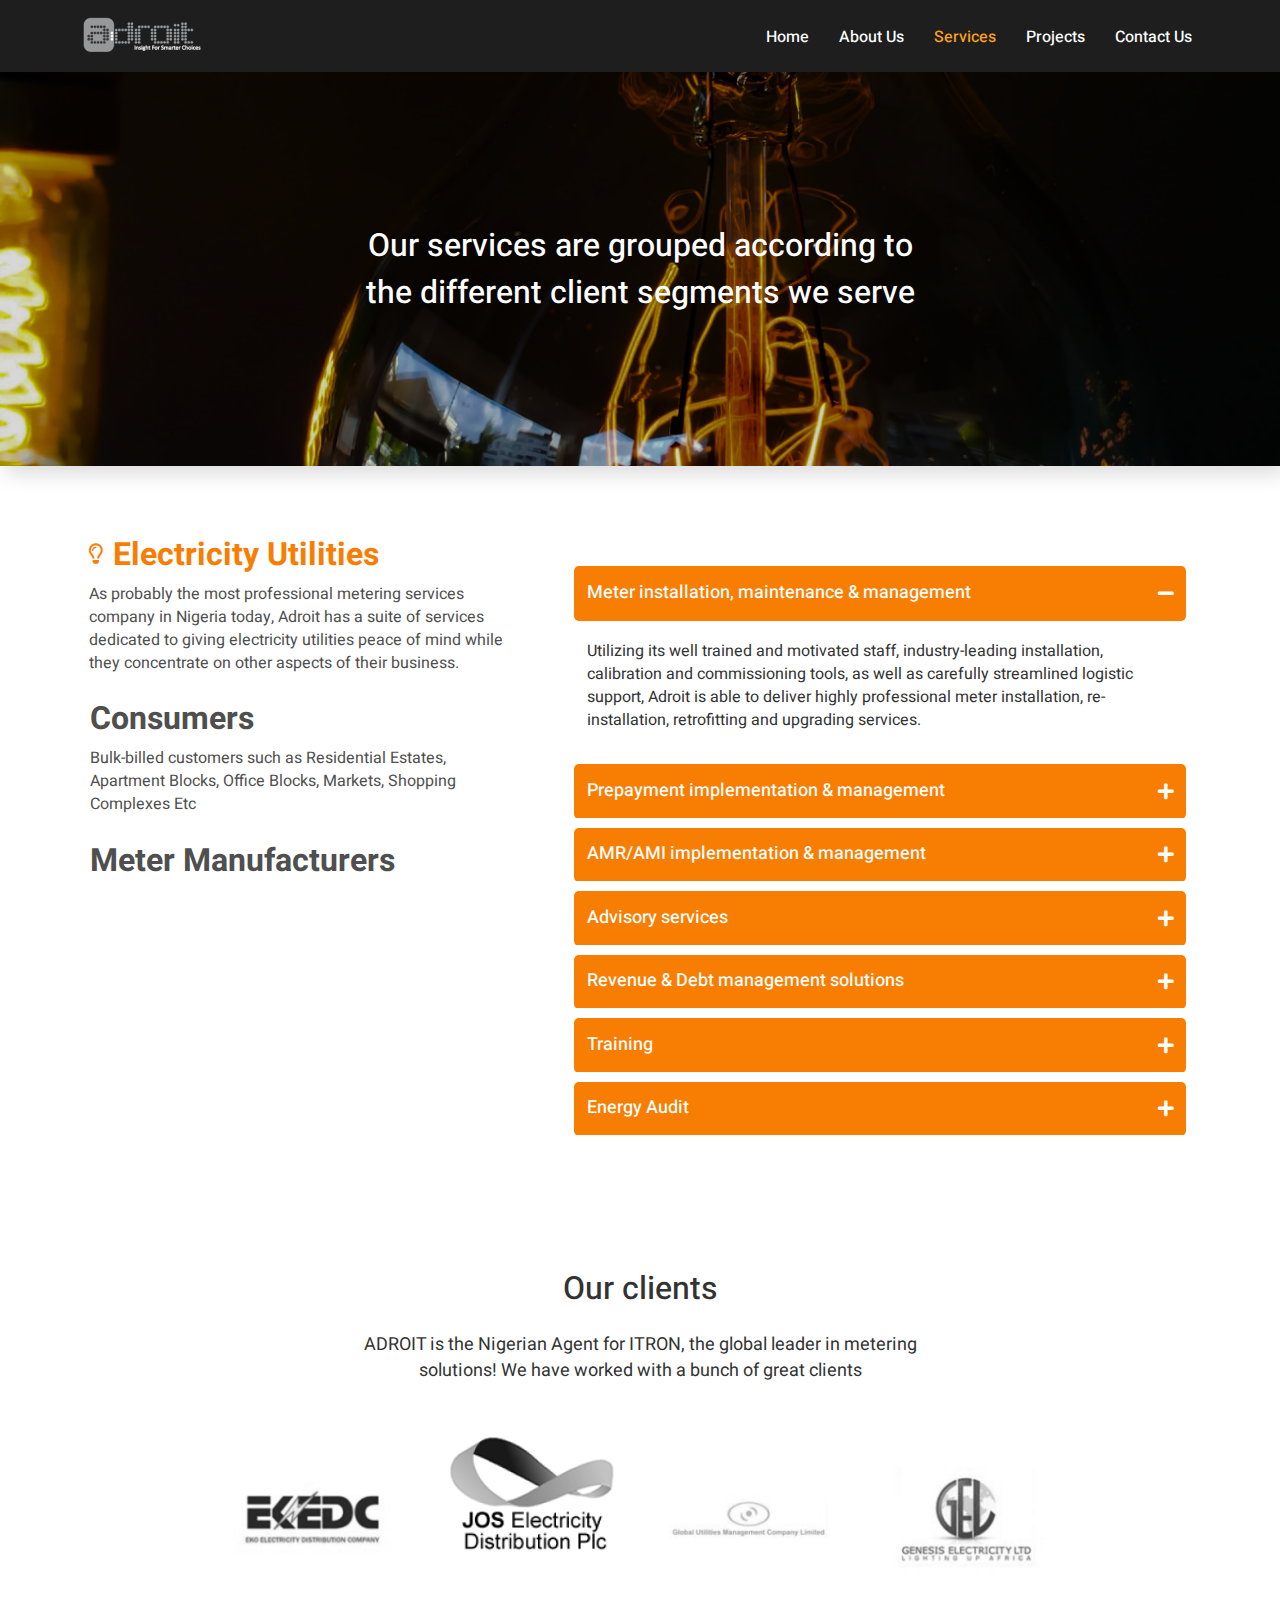
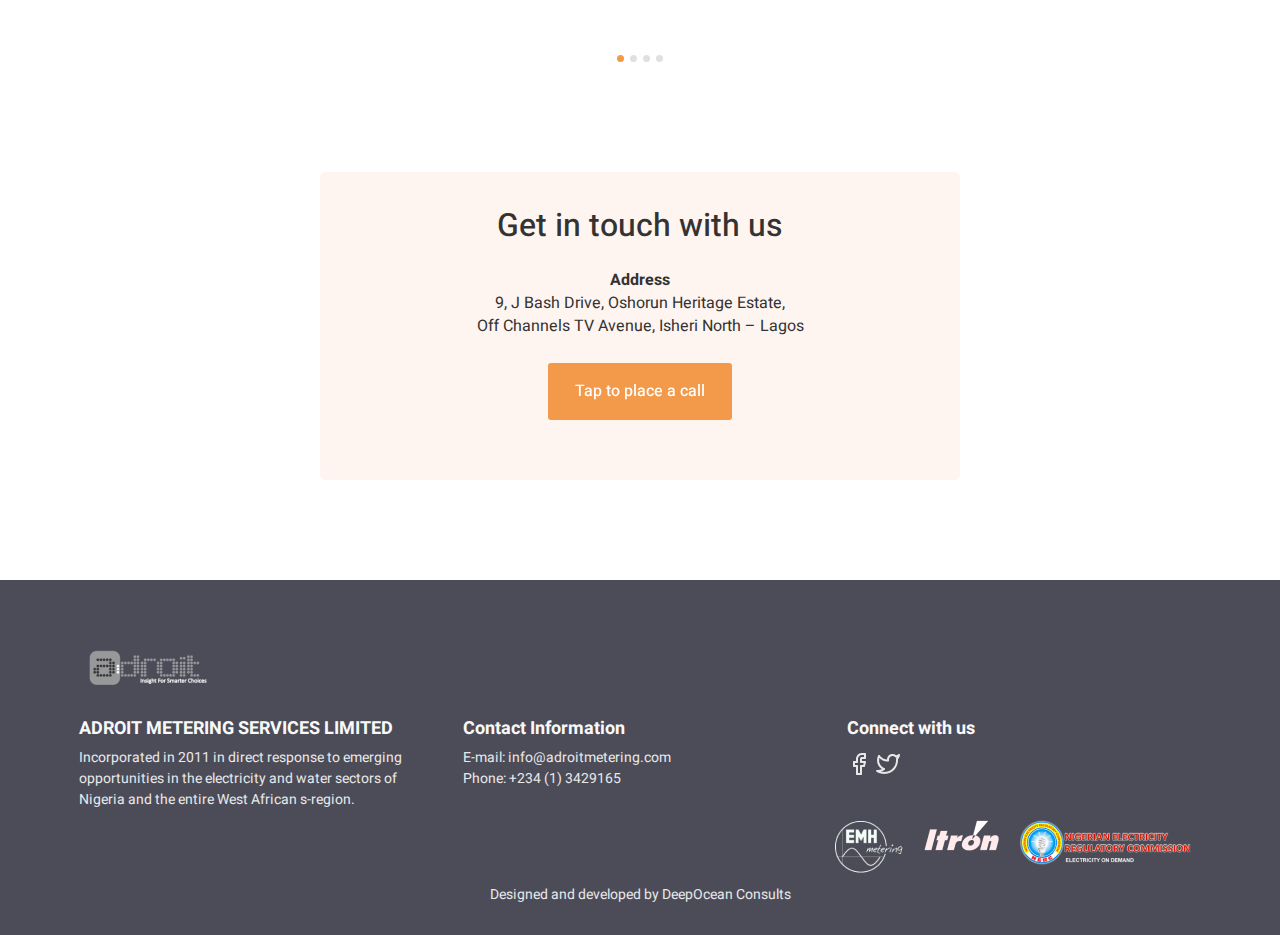
<file: services.html>
<!DOCTYPE html>
<html>
<head lang="en">
	<title>Adriot</title>
	<meta charset="utf-8" />
    <meta http-equiv="X-UA-Compatible" content="IE=edge,chrome=1" />
    <meta content='width=device-width, initial-scale=1.0, maximum-scale=1.0, user-scalable=0' name='viewport' />
    <meta name="description" content="Metering is the heart of the utility business">
    <link href="css/bootstrap.min.css" rel="stylesheet" />
    <link href="css/style.css" rel="stylesheet">
    <link href="css/smallerscreen.css" rel="stylesheet">
    <link href="css/animate.min.css" rel="stylesheet">
    <link href="css/hover-min.css" rel="stylesheet">
    <link rel="icon" type="image/png" href="images/logo.png"/>
    <link rel="stylesheet" href="fortawesome/css/all.min.css">
    <link href="https://fonts.googleapis.com/css?family=Heebo:400,500,700&display=swap" rel="stylesheet">
    <style>
        header {
            background: url('./images/services-bg.png');
            background-size: cover;
            background-repeat: no-repeat;
        }
    </style>
</head>
<body>
    <header>
        <nav class="navbar navbar-expand-lg">
            <div class="container-fluid">
                <!-- Brand -->
                <a class="navbar-brand" href="index.html">
                    <img src="images/logo.png" class="img-fluid" alt="logo">
                </a>

                <!-- Toggler/collapsibe Button -->
                <button class="navbar-toggler" type="button" data-toggle="collapse" data-target="#collapsibleNavbar">
                    <i class="fa fa-bars"></i>
                </button>

                <!-- Navbar links -->
                <div class="collapse navbar-collapse" id="collapsibleNavbar">
                    <ul class="navbar-nav ml-auto">
                        <li class="nav-item">
                            <a class="nav-link" href="index.html">Home</a>
                        </li>
                        <li class="nav-item">
                            <a class="nav-link" href="about.html">About Us</a>
                        </li>
                        <li class="nav-item">
                            <a class="nav-link active" href="services.html">Services</a>
                        </li>
                        <li class="nav-item">
                            <a class="nav-link" href="projects.html">Projects</a>
                        </li>
                        <li class="nav-item">
                            <a class="nav-link" href="contact.html">Contact Us</a>
                        </li>
                    </ul>
                </div>
            </div>
        </nav>
        <div class="container-fluid">
            <div class="services-wrapper">
                <h3 class="text-center">Our services are grouped according to the different client segments we serve </h3>
            </div>
        </div>
    </header>
    <main>
        <section id="services-container">
            <div class="container-fluid">
                <div class="row">
                    <div class="col-md-5 col-lg-5">
                        <div>
                            <ul class="nav nav-tabs">
                                <li class="nav-item">
                                    <a class="nav-link active" data-toggle="tab" href="#electricity-utilities">
                                        <h3>Electricity Utilities</h3>
                                        <p>As probably the most professional metering services company in Nigeria today, Adroit has a suite of services dedicated to giving electricity utilities peace of mind while they concentrate on other aspects of their business.</p>
                                    </a>
                                </li>
                                <li class="nav-item">
                                    <a class="nav-link" data-toggle="tab" href="#consumers">
                                        <h3>Consumers</h3>
                                        <p>Bulk-billed customers such as Residential Estates, Apartment Blocks, Office Blocks, Markets, Shopping Complexes Etc</p>
                                    </a>
                                </li>
                                <li class="nav-item">
                                    <a class="nav-link" data-toggle="tab" href="#meter-manufacturers">
                                        <h3>Meter Manufacturers</h3>
                                    </a>
                                </li>
                            </ul>
                        </div>
                    </div>
                    <div class="col-md-7 col-lg-7">
                        <div class="tab-content">
                            <div class="tab-pane container active" id="electricity-utilities">
                                <div id="accordion" class="accordion">
                                    <div class="card">
                                        <div class="card-header" data-toggle="collapse" href="#collapseOne">
                                            <a class="card-title">
                                                Meter installation, maintenance & management
                                            </a>
                                        </div>
                                        <div id="collapseOne" class="card-body collapse show" data-parent="#accordion" >
                                            <p>
                                                Utilizing its well trained and motivated staff, industry-leading installation, calibration and commissioning tools, as well as carefully streamlined logistic support, 
                                                Adroit is able to deliver highly professional meter installation, re-installation, retrofitting and upgrading services.
                                            </p>
                                        </div>
                                    </div>
                                    <div class="card">
                                        <div class="card-header collapsed" data-toggle="collapse" data-parent="#accordion" href="#collapseTwo">
                                            <a class="card-title">
                                                Prepayment implementation & management
                                            </a>
                                        </div>
                                        <div id="collapseTwo" class="card-body collapse" data-parent="#accordion" >
                                            <p>
                                                Relying on the huge experience of its staff in the field of prepayment metering deployment, Adroit is able to assist utilities avoid very common pitfalls in prepayment projects, 
                                                in addition to delivering solutions that guarantee sustained customer response and satisfaction.
                                            </p>
                                        </div>
                                    </div>
                                    <div class="card">
                                        <div class="card-header collapsed" data-toggle="collapse" data-parent="#accordion" href="#collapseThree">
                                            <a class="card-title">
                                                AMR/AMI implementation & management
                                            </a>
                                        </div>
                                        <div id="collapseThree" class="card-body collapse" data-parent="#accordion" >
                                            <p>
                                                AMR and AMI have become very popular in recent times with most utilities embarking on one such project or another, sometimes without fully understanding the underlying complexities, 
                                                and mostly becoming hostages to solution providers. Adroit relies on its vast experience in this field to guide utilities towards implementing simple, effective, future-proof and cost-effective AMR/AMI projects.
                                            </p>
                                        </div>
                                    </div>
                                    <div class="card">
                                        <div class="card-header collapsed" data-toggle="collapse" data-parent="#accordion" href="#collapseFour">
                                            <a class="card-title">
                                                Advisory services
                                            </a>
                                        </div>
                                        <div id="collapseFour" class="card-body collapse" data-parent="#accordion" >
                                            <p>
                                                Perhaps the most important of Adroit’s services to utilities is Advisory. The most important aspect of all endeavours has to do with the conceptualization, the very foundation on which such endeavours are based. 
                                                The foundation determines everything after, and if this is wrong or predicated on false expectations, the result is predictable. 
                                                Adroit prides itself in delivering utility-friendly advisory services on which successful plans and projects can be developed.
                                            </p>
                                        </div>
                                    </div>
                                    <div class="card">
                                        <div class="card-header collapsed" data-toggle="collapse" data-parent="#accordion" href="#collapseFive">
                                            <a class="card-title">
                                                Revenue & Debt management solutions
                                            </a>
                                        </div>
                                        <div id="collapseFive" class="card-body collapse" data-parent="#accordion" >
                                            <p>
                                                No business can function properly without an effective debt management system. Notwithstanding, there are no universal solutions to management of debt. 
                                                At Adroit, we work with utilities to understand the peculiarities of their debt profiles and to develop tailor-made solutions that are effective and simple.
                                            </p>
                                        </div>
                                    </div>
                                    <div class="card">
                                        <div class="card-header collapsed" data-toggle="collapse" data-parent="#accordion" href="#collapseSix">
                                            <a class="card-title">
                                                Training
                                            </a>
                                        </div>
                                        <div id="collapseSix" class="card-body collapse" data-parent="#accordion" >
                                            <p>
                                                Adroit delivers effective capacity development programmes for utility staff on meter installation, maintenance and management. 
                                                We also offer trainings on customer care, customer management, marketing, cash collection drive, AMR/AMI deployment and management, and Prepayment deployment and management.    
                                            </p>
                                        </div>
                                    </div>
                                    <div class="card">
                                        <div class="card-header collapsed" data-toggle="collapse" data-parent="#accordion" href="#collapseSeven">
                                            <a class="card-title">
                                                Energy Audit
                                            </a>
                                        </div>
                                        <div id="collapseSeven" class="card-body collapse" data-parent="#accordion" >
                                            <p>
                                                Adroit partners with industry leaders to provide seamless energy audit solutions that provide easy traceability of the movement of energy within the utility’s network. 
                                                This is essential for detection of loopholes, assigning responsibility, asset management, planning, and cost accounting. Adroit is able to integrate this with GIS solutions to further provide visibility and easier management.
                                            </p>
                                        </div>
                                    </div>
                                </div>
                            </div>
                            <div class="tab-pane container fade" id="consumers">
                                <div id="accordionTwo" class="accordion">
                                    <div class="card">
                                        <div class="card-header" data-toggle="collapse" href="#collapseEight">
                                            <a class="card-title">
                                                Bulk Metered
                                            </a>
                                        </div>
                                        <div id="collapseEight" class="card-body collapse show" data-parent="#accordionTwo">
                                            <p>
                                                Bulk metering of such group of consumers is a way utilities evade the huge administrative headaches of providing direct metering to all consumers within the group. 
                                                To a large extent, it is also a good choice for estate and property managers as an amount of power is resident in their hands to ensure overall compliance with property rules. 
                                                This arrangement is not bad if well managed with each stakeholder’s interest taken care of.    
                                            </p>
                                            <p>
                                                Adroit’s deep understanding of all the challenges that arise with bulk metering has led it to develop services and solutions that could be further customized to meet the specific needs of every client. 
                                                Such solutions include:
                                                <ul>
                                                    <li>Verification of utility bills and ‘check’ metering</li>
                                                    <li>Energy auditing / statistical metering</li>
                                                    <li>Sub-metering installation, maintenance and management (prepayment and credit)</li>
                                                </ul>
                                            </p>
                                        </div>
                                    </div>
                                    <div class="card">
                                        <div class="card-header collapsed" data-toggle="collapse" data-parent="#accordionTwo" href="#collapseNine">
                                            <a class="card-title">
                                                Institutions
                                            </a>
                                        </div>
                                        <div id="collapseNine" class="card-body collapse" data-parent="#accordionTwo">
                                            <p>
                                                Determining and controlling energy usage in institutions such as universities, colleges, military barracks, etc, can be a nightmare. 
                                                It is very common to see such institutions having to pay huge bills to utilities each month which they have no control over.<br><br>
                                                Adroit specializes in assisting such institutions in understanding how energy is utilized and to implement measures to control wastages and indiscriminate usage.
                                            </p>
                                        </div>
                                    </div>
                                    <div class="card">
                                        <div class="card-header collapsed" data-toggle="collapse" data-parent="#accordionTwo" href="#collapseTen">
                                            <a class="card-title">
                                                Residential
                                            </a>
                                        </div>
                                        <div id="collapseTen" class="card-body collapse" data-parent="#accordionTwo">
                                            <p>
                                                The concerns faced by residential consumers vary from estimated billing, non-installation of meters, inaccurate meters, and so on. 
                                                With the present state of utilities in Nigeria this is a regular thing. <br><br> At Adroit, we take the burden off the busy consumer by offering an unbiased assessment of metering, billing, and even ensuring meter installation / replacement by the utility is done quickly as required.
                                            </p>
                                        </div>
                                    </div>
                                    <div class="card">
                                        <div class="card-header collapsed" data-toggle="collapse" data-parent="#accordionTwo" href="#collapseEleven">
                                            <a class="card-title">
                                                Commercial & Industrial
                                            </a>
                                        </div>
                                        <div id="collapseEleven" class="card-body collapse" data-parent="#accordionTwo">
                                            <p>
                                                Energy costs account for a huge part of the recurrent expenses of most businesses, especially industries. 
                                                Similarly, other businesses with chains of business premises, such as banks, Insurance brokers, Telecom companies, etc, require all the savings they can get on energy costs.<br><br>
                                                At Adroit, we develop tailor-made solutions to assist such consumers utilize energy efficiently, remove wastages, and pay utilities accurately.
                                            </p>
                                        </div>
                                    </div>
                                </div>
                            </div>
                            <div class="tab-pane container fade" id="meter-manufacturers">
                                <div id="accordionThree"class="accordion">
                                    <div class="card">
                                        <div class="card-header" data-toggle="collapse" data-parent="#accordionThree" href="#collapseTwelve">
                                            <a class="card-title">
                                                Local Product Support
                                            </a>
                                        </div>
                                        <div id="collapseTwelve" class="card-body collapse show" data-parent="#accordionThree">
                                            <p>
                                                There are so many good products from reputable manufacturers across the world that have acquired unpleasant reputations while being utilized within the Nigerian power industry simply for a lack of support when and where it mattered. 
                                                This has resulted in a sharp drop in sales volume even for products that once dominated the market.<br><br>Adroit provides a specially-tailored service to take the burden of providing local product support off manufacturers, especially where sales volumes do not yet justify a direct investment in this segment. 
                                                Under this service, Adroit’s highly experienced personnel acquire whatever additional knowledge is required to be able to carry on this key function on behalf of the manufacturer in a most efficient and cost effective manner.
                                            </p>
                                        </div>
                                    </div>
                                </div>
                            </div>
                        </div>
                    </div>
                </div>
            </div>
        </section>
        <section class="section-clients" id="clients">
            <div class="container-fluid">
                <div class="text-center">
                    <h3>Our clients</h3>
                    <p>ADROIT is the Nigerian Agent for ITRON, the global leader in metering solutions! We have worked with a bunch of great clients</p>
                </div>
                <div id="clients" class="carousel slide" data-ride="carousel">
                    <!-- Indicators -->
                    <ul class="carousel-indicators">
                        <li data-target="clients" data-slide-to="0" class="active"></li>
                        <li data-target="clients" data-slide-to="1"></li>
                        <li data-target="clients" data-slide-to="2"></li>
                        <li data-target="clients" data-slide-to="3"></li>
                    </ul>
                    
                    <!-- The slideshow -->
                    <div class="carousel-inner">
                        <div class="carousel-item active">
                            <div class="row">
                                <div class="col-md-3 col-md-3 col-sm-3 col-6">
                                    <div>
                                        <img src="images/ekedc.png" class="img-fluid" alt="Client's logo">
                                    </div>
                                </div>
                                <div class="col-md-3 col-md-3 col-sm-3 col-6">
                                    <div>
                                        <img src="images/joselectricity.png" class="img-fluid" alt="Client's logo">
                                    </div>
                                </div>
                                <div class="col-md-3 col-md-3 col-sm-3 col-6">
                                    <div>
                                        <img src="images/globalutilities.png" class="img-fluid" alt="Client's logo">
                                    </div>
                                </div>
                                <div class="col-md-3 col-md-3 col-sm-3 col-6">
                                    <div>
                                        <img src="images/genesiselectricity.png" class="img-fluid" alt="Client's logo">
                                    </div>
                                </div>
                            </div>
                        </div>
                        <div class="carousel-item">
                            <div class="row">
                                <div class="col-md-3 col-md-3 col-sm-3 col-6">
                                    <div>
                                        <img src="images/ekedc.png" class="img-fluid" alt="Client's logo">
                                    </div>
                                </div>
                                <div class="col-md-3 col-md-3 col-sm-3 col-6">
                                    <div>
                                        <img src="images/joselectricity.png" class="img-fluid" alt="Client's logo">
                                    </div>
                                </div>
                                <div class="col-md-3 col-md-3 col-sm-3 col-6">
                                    <div>
                                        <img src="images/globalutilities.png" class="img-fluid" alt="Client's logo">
                                    </div>
                                </div>
                                <div class="col-md-3 col-md-3 col-sm-3 col-6">
                                    <div>
                                        <img src="images/genesiselectricity.png" class="img-fluid" alt="Client's logo">
                                    </div>
                                </div>
                            </div>
                        </div>
                        <div class="carousel-item">
                            <div class="row">
                                <div class="col-md-3 col-md-3 col-sm-3 col-6">
                                    <div>
                                        <img src="images/ekedc.png" class="img-fluid" alt="Client's logo">
                                    </div>
                                </div>
                                <div class="col-md-3 col-md-3 col-sm-3 col-6">
                                    <div>
                                        <img src="images/joselectricity.png" class="img-fluid" alt="Client's logo">
                                    </div>
                                </div>
                                <div class="col-md-3 col-md-3 col-sm-3 col-6">
                                    <div>
                                        <img src="images/globalutilities.png" class="img-fluid" alt="Client's logo">
                                    </div>
                                </div>
                                <div class="col-md-3 col-md-3 col-sm-3 col-6">
                                    <div>
                                        <img src="images/genesiselectricity.png" class="img-fluid" alt="Client's logo">
                                    </div>
                                </div>
                            </div>
                        </div>
                        <div class="carousel-item">
                            <div class="row">
                                <div class="col-md-3 col-md-3 col-sm-3 col-6">
                                    <div>
                                        <img src="images/ekedc.png" class="img-fluid" alt="Client's logo">
                                    </div>
                                </div>
                                <div class="col-md-3 col-md-3 col-sm-3 col-6">
                                    <div>
                                        <img src="images/joselectricity.png" class="img-fluid" alt="Client's logo">
                                    </div>
                                </div>
                                <div class="col-md-3 col-md-3 col-sm-3 col-6">
                                    <div>
                                        <img src="images/globalutilities.png" class="img-fluid" alt="Client's logo">
                                    </div>
                                </div>
                                <div class="col-md-3 col-md-3 col-sm-3 col-6">
                                    <div>
                                        <img src="images/genesiselectricity.png" class="img-fluid" alt="Client's logo">
                                    </div>
                                </div>
                            </div>
                        </div>
                    </div>
                </div>
            </div>
        </section>
        <section class="section-contact" id="contact">
            <div class="getintouch">
                <h3>Get in touch with us</h3>
                <p class="mt-20"><span class="bold">Address</span><br> 9, J Bash Drive, Oshorun Heritage Estate,<br> Off Channels TV Avenue, Isheri North – Lagos</p>
                <a href="tel:+234 (01) 3429165" class="btn btn-info btn-services hvr-shrink">Tap to place a call</a>
            </div>
        </section>
    </main>
    <footer>
        <div class="container-fluid">
            <a href="index.html">
                <img src="images/footer-logo.png" class="img-fluid" alt="logo">
            </a>
            <div class="row">
                <div class="col-lg-4 col-md-4 col-sm-6 mt-20">
                    <div>
                        <h6>ADROIT METERING SERVICES LIMITED</h6>
                        <p>Incorporated in 2011 in direct response to emerging opportunities in the electricity and water sectors of Nigeria and the entire West African s-region.</p>
                    </div>
                </div>
                <div class="col-lg-4 col-md-4 col-sm-6 mt-20">
                    <div>
                        <h6>Contact Information</h6>
                        <p>E-mail: <a href="mailto:info@adroitmetering.com">info@adroitmetering.com</a></p>
                        <p>Phone: <a href="tel:+234 (1) 3429165">+234 (1) 3429165</a></p>
                    </div>
                </div>
                <div class="col-lg-4 col-md-4 col-sm-6 mt-20">
                    <div>
                        <h6>Connect with us</h6>
                        <div class="d-flex">
                            <div class="p-2" >
                                <a href="https://m.facebook.com/adroitmetering" target="_blank"><img src="images/facebook.png" class="img-fluid" alt="facebook icon"></a>
                            </div>
                            <div class="p-2">
                                <a href="https://twitter.com/ADROIT_Metering" target="_blank"><img src="images/twitter.png" class="img-fluid" alt="twitter icon"></a>
                            </div>
                        </div>
                    </div>
                </div>
            </div>
            <div class="pull-right">
                <div class="d-flex">
                    <div class="p-3">
                        <img src="images/EMH.png" class="img-fluid" alt="EMH logo">
                    </div>
                    <div class="p-3">
                        <img src="images/ITRON.png" class="img-fluid" alt="ITRON logo">
                    </div>
                    <div class="p-3">
                        <img src="images/NERC.png" class="img-fluid" alt="NERC logo">
                    </div>
                </div>
            </div>
            <div class="clearfix"></div>
            <div>
                <p class="text-center">Designed and developed by <a href="https://deepoceanconsults.com/" target="_blank">DeepOcean Consults</a></p>
            </div>
        </div>
    </footer>

    <script src="js/popper.min.js"></script>
    <script src="js/jquery.min.js"></script>
    <script src="js/bootstrap.min.js"></script>
</body>
</html>
</file>
<file: css/style.css>
html {
    font-size: 62.5%;
    scroll-behavior: smooth;
}
body {
    font-family: 'Heebo', sans-serif;
}
button:focus {
    box-shadow: none;
    outline: none!important;
}
p,
.form-control,
.modal-header .close,
.accordion li {
    font-size: 1.6rem;
    line-height: 2.3rem;
}
p, 
h3, 
h2,
h4,
.form-control,
.section-about .about p,
.accordion li {
    color: #333;
}
h1 {
    font-weight: 500;
    font-size: 4.8rem;
    line-height: 70px;
}
h2 {
    font-weight: normal;
    font-size: 3.6rem;
    line-height: 5.3rem;
}
h3 {
    font-weight: 500;
    font-size: 3.2rem;
    line-height: 4.7rem;
}
h4,
.section-about .about p,
.vision-wrapper p {
    font-size: 2.4rem;
    line-height: 3.5rem;
}
.bold {
    font-weight: bold;
}
.btn.btn-info {
    font-size: 1.6rem;
    padding: 1rem 2.5rem;
    font-weight: 500;
    padding-top: 7px;
    line-height: 2.3rem;
}
header {
    background: url(./../images/header.png);
    background-size: cover;
    box-shadow: 6px 8px 20px rgba(0, 0, 0, 0.14);
    color: #fff;
}
.navbar {
    background: #1e1e1e;
    height: 72px;
    z-index: 2;
}
ul.navbar-nav {
    margin-top: -5px;
}
.container-fluid {
    width: 90%;
}
.navbar .container-fluid {
    padding-left: 0;
    padding-right: 0;
}
.navbar-brand {
    margin-top: -3px;
}
.fa.fa-bars {
    color: white;
    border: 1px solid #fff;
    padding: 0.7rem 1rem;
    border-radius: 3px;
}
.navbar-expand-lg .navbar-nav .nav-link {
    color: #fff;
    font-size: 1.6rem;
    line-height: 23px;
    padding-right: 1.5rem;
    padding-left: 1.5rem;
    font-weight: 500;
    padding-top: 13px;
}
.navbar-expand-lg .navbar-nav .nav-link.active {
    color: #FFA318;
}
.dropdown-item {
    font-size: 1.6rem;
}
.btn.btn-info.btn-portal {
    background: #ffa318;
    border: 1px solid #ffa318;
    color: #fff;
    padding: 1rem 4rem;
    padding-top: 10px;
    margin-top: 2px;
    margin-left: 12px;
}
header .metering-wrapper {
    padding: 20rem 0 22rem 0;
    position: relative;
}
.header-bulb {
    position: absolute;
    right: 13.6rem;
    top: -2.5rem;
}
header p {
    font-weight: 500;
    color: rgba(255, 255, 255, 0.8);
}
.btn.btn-info.btn-find {
    background: transparent;
    border: 2px solid #fff;
    color: #fff;
    font-size: 1.4rem;
    padding: 1.5rem;
    padding-top: 10px;
    margin-top: 2.5rem;
    border-radius: 5px;
}
header .carousel-control-next, 
header .carousel-control-prev {
    width: auto;
    top: auto;
    bottom: 25px;
    width: 3.5rem;
    height: 3.5rem;
    border: 2px solid #fff;
    border-radius: 50%;
    color: #fff;
    bottom: 10rem;
}
header .carousel-control-prev {
    right: 25px;
    left: auto;
    margin-right: 3rem;
}
header .carousel-control-next-icon, 
header .carousel-control-prev-icon {
    width: 15px;
    height: 15px;
}
header .carousel-control-next {
    opacity: 1;
}
.section-about,
.section-services,
.section-clients,
.section-contact,
.pd-6 {
    padding: 6rem 0;
}
.section-about .about {
    width: 70%;
    margin: 2rem auto;
}
.section-about span {
    border-bottom: 5px solid #ffa318;
}
.section-about h4 {
    font-weight: 500;
}
.vision-wrapper {
    padding-top: 5rem;
}
.vision-wrapper img {
    margin-right: 4rem;
}
.vision-wrapper p {
    width: 90%;
}
.section-services p {
    width: 75%;
    margin-top: 3rem;
}
.btn.btn-info.btn-services {
    background: #F2994A;
    border: 2px solid #F2994A;
    border-radius: 3px;
    margin-top: 1.5rem;
    padding: 1.5rem 2.5rem;
    margin-bottom: 3rem;
}
.relative {
    position: relative;
}
.services-image {
    position: absolute;
    left: -3rem;
    top: -3.5rem;
}
.section-news {
    background: rgba(237, 237, 237, 0.2);
    padding: 6rem 0;
}
.mb-40 {
    margin-bottom: 4rem;
}
.news-card {
    background: #fff;
    width: 82%;
    padding-bottom: 1.5rem;
    box-shadow: 1px 4px 10px rgba(0, 0, 0, 0.2);
    padding-right: 1.5rem;
    position: relative;
    z-index: 1;
    margin-top: -100px;
}
.topic-wrapper {
    padding: 2rem 0;
}
.topic-wrapper span {
    border-left: 5px solid #F2994A;
    padding: 0.5rem;
    padding-left: 1rem;
    font-size: 1.2rem;
    font-weight: 300;
    line-height: 1.8rem;
    color: #F2994A;
} 
.topic-wrapper p,
.section-clients p,
footer h6 {
    font-size: 1.8rem;
    line-height: 2.6rem;
}
.topic-wrapper p {
    font-weight: 500;
    width: 90%;
    padding-left: 2rem;
    margin-top: 2rem;
}
.btn.btn-info.btn-read {
    background: transparent;
    border-color: #333;
    color: #333;
    display: inline-block;
    margin-top: 3rem;
    border-radius: 2px;
}
.mt-20 {
    margin-top: 2rem!important;
}
.btn.btn-info.btn-view {
    background: rgba(242, 153, 74, 0.1);
    border: 2px solid #F2994A;
    border-radius: 3px;
    color: #F2994A;
    margin-top: 4.5rem;
    padding: 1.5rem 2.5rem;
    padding-top: 1.2rem;
}
.section-clients p {
    width: 50%;
    margin: 2rem auto;
}
.section-clients #clients {
    width: 75%;
    margin: 4rem auto;
}
#clients .carousel-indicators {
    bottom: -6rem;
}
#clients .carousel-indicators li {
    background: #e0e0e0;
    width: 7px;
    height: 7px;
    border-radius: 50%;
    border-top: none;
    border-bottom: none;
    opacity: 1;
}
#clients .carousel-indicators .active {
    background: #F2994A;
}
.getintouch {
    width: 50%;
    margin: auto;
    background: #FFF5F0;
    border-radius: 5px;
    padding: 3rem 7rem;
    text-align: center;
    margin-bottom: 4rem;
}
.section-contact .btn.btn-info.btn-portal {
    padding: 1.5rem 2.5rem;
    padding-top: 1.2rem;
    margin-top: 5px;
}
footer {
    background: #4c4c58;
    padding: 6rem 0 3rem 0;
} 
footer h6 {
    font-weight: bold;
    color: #F9F9F9;
}
footer p,
footer p a {
    font-size: 1.4rem;
    color: rgba(255, 255, 255, 0.5);
    margin-bottom: 0;
    line-height: 2.1rem;
    color: #E8E8E8;
}
footer p a:hover,
.card-header a.card-title:hover {
    color: #fff;
}
footer .p-2 {
    padding-left: 0!important;
}
.pull-right {
    float: right;
}

/* about */
.meter {
    color: #4F4F4F;
}
.member-wrapper {
    margin-top: 3rem;
    margin-left: 1rem;
}
.modal p,
.section-services .member-wrapper p  {
    font-weight: 300;
    font-size: 1.4rem;
}
.section-services .member-wrapper p {
    line-height: 2.7rem;
    color: #000;
    margin-top: 0;
    width: auto;
}
.section-services .member-wrapper p:nth-child(2) {
    margin-top: 1rem;
} 
.line {
    position: relative;
    top: -30px;
    z-index: -1;
}
.personnel-wrapper.container-fluid {
    width: 80%;
}
.personnel-wrapper p {
    color: #000;
}
.personnel-image {
    width: 190px;
    height: 180px;
    position: absolute;
    left: -4px;
    top: -10px;
}
.managing-director {
    background: url(./../images/Bello-Oladipo.jpg);
    background-size: cover;
}
.operations {
    background: url(./../images/Olusesan-Okunade.jpeg);
    background-size: cover;
}
.human-resources {
    /*background: url(./../images/Bolanle-Bello.jpg);
    background-size: cover;*/
    transform: rotate(270deg) scaleX(-1);
    top: -20px;
    height: 190px;
}
.technical-manager {
    background: url(./../images/Ifeanyi-Okoye.jpg);
    background-size: cover;
    background-position: center;
}
.ict-manager {
    background: url(./../images/Oladokun-Babatunde.jpg);
    background-size: cover;
}
.mb-15 {
    margin-bottom: 1.5rem;
}
.mt-40 {
    margin-top: 4rem;
}
.modal {
    padding-right: 0!important;
}
.personnel-wrapper button {
    background: transparent;
    border: none;
    margin-left: -5px;
}
.modal-dialog {
    max-width: 1440px;
    width: 100%;
    margin: auto;
}
.modal-content {
    padding: 2rem 3rem 6rem 6rem;
    border: none;
}
.modal-header .close {
    color: #1e1e1e;
    opacity: 1;
}
.modal-header .close:hover {
    opacity: 0.75;
}
.modal-header {
    border-bottom: none;
    margin-right: 15px;
}
.modal-body {
    padding-top: 8rem;
}
.modal p {
    width: 85%;
    line-height: 2.1rem;
}
.modal p.normal {
    font-weight: normal;
}
.modal .member-wrapper {
    margin-top: 0;
}
.modal .container-fluid {
    width: 100%;
}
/*.modal .member-wrapper p {
    width: 60%;
}*/
.mt--10 {
    margin-top: -1rem;
}
.member-line {
    border: 2.5px solid #F2994A;
    border-radius: 6px;
    width: 441px;
    height: 404px;
    z-index: 2;
}
.member-image {
    height: 416px;
    width: 441px;
    background: url(./../images/Bello-Oladipo.jpg);
    background-repeat: no-repeat;
    background-size: cover;
    position: absolute;
    top: -3rem;
    left: -1.5rem;
    border-radius: 6px;
    z-index: 2;
}
.member-image.operation {
    background: url(./../images/Olusesan-Okunade.jpeg);
    background-repeat: no-repeat;
    background-size: cover;
    background-position: left;
}
.humanresources {
    transform: rotate(270deg) scaleX(-1);
    height: 441px;
    width: 441px;
    position: absolute;
    top: -5.2rem;
    left: -1.5rem;
    border-radius: 6px;
    z-index: 2;
}
.member-image.technical {
    background: url(./../images/Ifeanyi-Okoye.jpg);
    background-repeat: no-repeat;
    background-size: cover;
    background-position: center;
}
.member-image.ict {
    background: url(./../images/Oladokun-Babatunde.jpg);
    background-repeat: no-repeat;
    background-size: cover;
    background-position: left;
}
.modal-bulb {
    position: relative;
    right: -34rem;
    bottom: 10rem;
    z-index: 1;
}


/* contact page */
.contact-wrapper {
    padding: 9rem 0 12rem 0;
}
.form-control {
    background: #FFFFFF;
    border: 1px solid #828282;
    border-radius: 3px;
    font-weight: 500;
    padding: 2rem;
    padding-left: 1.5rem;
    color: #BDBDBD;
    margin-bottom: 2rem;
}
.form-control.email {
    border: 2px solid #F2994A;
    color: #333;
}
label {
    font-size: 12px;
    line-height: 18px;
    color: #333333;
    padding: 2px 8px;
    background: #fff;
    position: relative;
    bottom: -18px;
    left: 15px;
}
textarea.form-control {
    height: 15rem;
}
.contact-wrapper .btn.btn-info.btn-services {
    padding: 1rem 2.5rem;
}
.contact-wrapper h3 {
    margin: 2rem 0;
}
.contact-wrapper form {
    width: 90%;
}
.map {
    margin-top: 2rem;
    margin-bottom: 2.5rem;
}
.contact-wrapper .map a {
    color: #F2994A;
}
.contact-wrapper p a {
    color: #333;
}
.contact-wrapper .bulb {
    position: absolute;
    bottom: 60%;
    left: 7px;
}
.contact-info {
    margin-left: -5rem;
}

/* 404 page */
.section-404 {
    text-align: center;
    padding-bottom: 18rem;
}
.mt--80 {
    margin-top: -8rem;
}
.mt-80 {
    margin-top: 8rem;
}
.section-404 h4 {
    width: 30%;
    margin: auto;
    margin-top: 3rem;
}

/* projects */
.section-projects {
    padding: 8rem 0 1rem 0;
}
.bulb-two {
    position: relative;
    left: -12.5rem;
}
.number {
    font-weight: 500;
    font-size: 96px;
    line-height: 141px;
    opacity: 0.3;
}
.project-details {
    position: relative;
    margin-top: -10rem;
}
.project-details div {
    position: relative;
    top: -10rem;
    left: 2.5rem;
}
.project-details h4 {
    margin-bottom: 1.5rem;
    width: 75%;
}
.project-details h4.auto-width {
    width: auto;
}
.project-details p {
    width: 80%;
}
.number span {
    color: #F2994A;
}
p.fairly-bold {
    font-weight: 300;
    margin-bottom: 1.5rem;
}
.sticky {
    position: fixed;
    top: 0;
    right: 21.5rem;
    left: auto;
}

/* services page */
.services-wrapper {
    padding: 15rem 0;
}
.services-wrapper h3 {
    width: 50%;
    margin: auto;
    color: #fff;
}
#services-container {
    padding: 6rem 0;
}
.nav.nav-tabs {
    border-bottom: 0;
}
.nav-tabs .nav-item h3,
.nav-tabs .nav-item p {
    color: #4F4F4F;
}
.nav-tabs .nav-item h3 {
    font-weight: bold;
}
.nav-tabs li.nav-item .nav-link.active:before { 
    content: "\f0eb";
    font-family: 'Font Awesome 5 Pro';
    font-style: normal;
    font-weight: normal;
    text-decoration: inherit;
    font-size: 2rem;
    float: left;
    margin-right: 1rem;
    margin-top: 8px;
    color: #F87E03;
}
.nav-tabs .nav-item.show .nav-link, 
.nav-tabs .nav-link.active,
.nav-tabs .nav-link:focus, 
.nav-tabs .nav-link:hover {
    border: 0;
    color: #F87E03;
}
.nav-tabs .nav-link.active h3,
.nav-tabs .nav-link:hover h3 {
    color: #F87E03;
}
.accordion {
    margin-top: 4rem;
}
.accordion .card-header:after,
.accordion .card-header.collapsed:after,
.card-header a.card-title {
    font-size: 1.8rem;
    line-height: 2.6rem;
    color: #fff;
    padding-top: 6px;
}

.accordion .card-header:after,
.accordion .card-header.collapsed:after {
    font-family: 'Font Awesome 5 Pro';
    font-weight: 900;  
    float: right; 
}
.accordion .card-header:after {
    content: "\f068";
}
.accordion .card-header.collapsed:after {
    content: "\f067"; 
}
.card {
    margin-bottom: 1rem;
    border: 0;
}
.card-header {
    background: #F87E03;
    border-bottom: 0;
    cursor: pointer;
}
.card-header:first-child,
.accordion>.card:not(:first-of-type) .card-header:first-child {
    border-radius: 5px;
}
.card-header a.card-title {
    font-weight: 500;
    display: inline-block;
}
.card-body {
    padding-top: 2rem;
}
</file>
<file: css/smallerscreen.css>
@media screen and (max-width: 450px) {
	.navbar .btn.btn-info.btn-portal {
		width: 50%!important;
	}
}
@media screen and (max-width: 600px) {
	.section-404 h4 {
    	width: 90%!important;
    }
}
@media screen and (max-width: 768px) {
	header {
		box-shadow: none;
	}
	.section-clients p,
	.getintouch {
	    width: 90%;
	}
	.getintouch {
		padding: 3rem;
	}
	.relative {
		margin-top: 5rem;
	}
	.header-bulb {
		right: 0;
    	top: -11.5rem;
	}
	.contact-wrapper .bulb {
		display: none;
	}
	.section-404 h4 {
    	width: 60%;
    }
    .project-details h4,
	.project-details p,
	.services-wrapper h3 {
    	width: auto;
    }
    .contact-info {
	    margin-left: 0;
	}
	#bulb-image {
		display: none;
	}
}
@media screen and (max-width: 991px) {
	.navbar {
		height: auto;
	}
	.navbar .btn.btn-info.btn-portal {
		width: 30%;
		margin-top: 2rem;
		margin-bottom: 2rem;
		margin-left: 0;
	}
	.navbar-expand-lg .navbar-nav .nav-link {
		padding-left: 0;
	}
	.navbar-brand {
	    margin-left: -13px;
	}
	.member-line,
    .member-image {
    	width: 300px;
    }
    .member-image {
    	background-position: center; 
    }
    .modal-bulb {
    	right: -20rem;
    }
    .humanresources {
    	height: 300px;
	    width: 300px;
	    position: absolute;
	    top: -0.2rem;
    }
}

@media screen and (min-width: 992px) and (max-width: 1100px) {
	.navbar-expand-lg .navbar-nav .nav-link,
	.navbar .btn.btn-info.btn-portal {
	    font-size: 1.4rem;
	}
	.navbar .btn.btn-info.btn-portal {
		padding-top: 9px;
	}
}

@media screen and (min-width: 770px) and (max-width: 991px) {
	.news-card {
    	width: 85%;
	}
	.contact-info {
	    margin-left: 0;
	}
	.services-wrapper h3 {
		width: 70%;
	}
}
</file>
